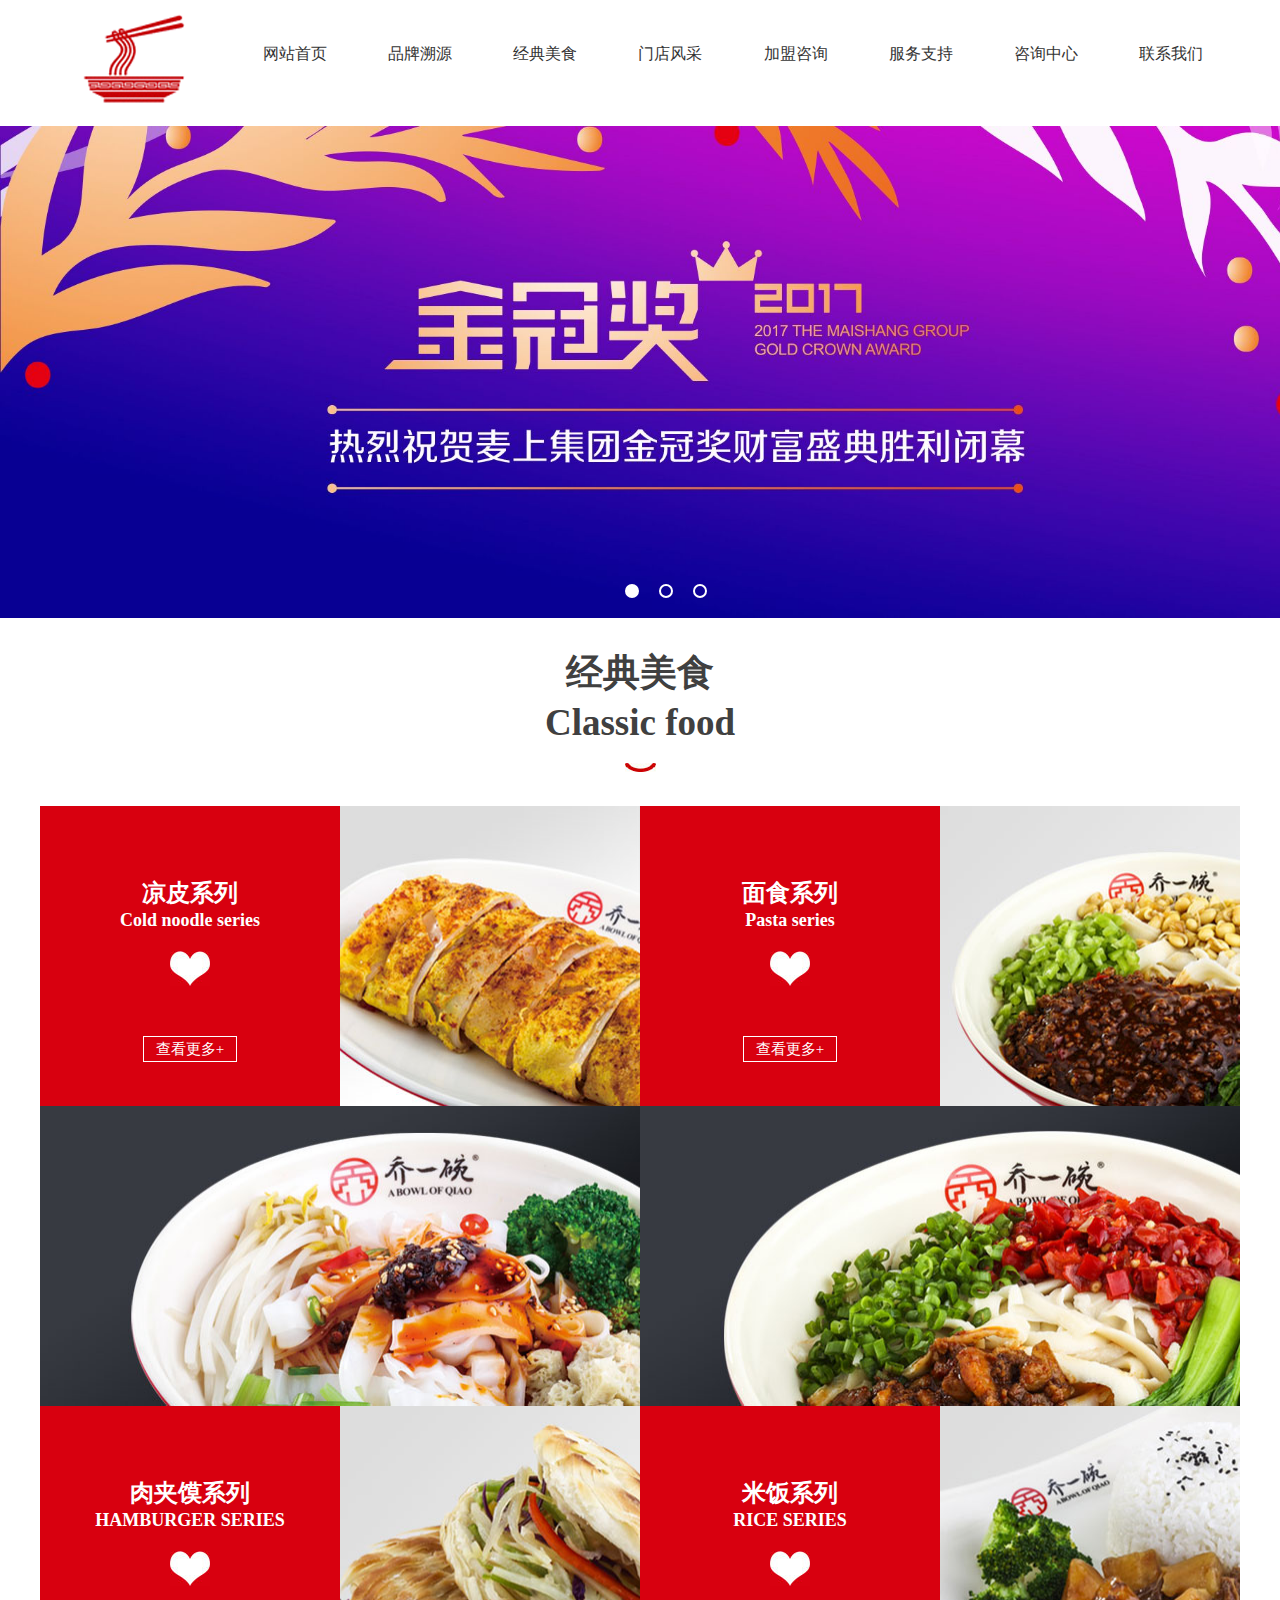
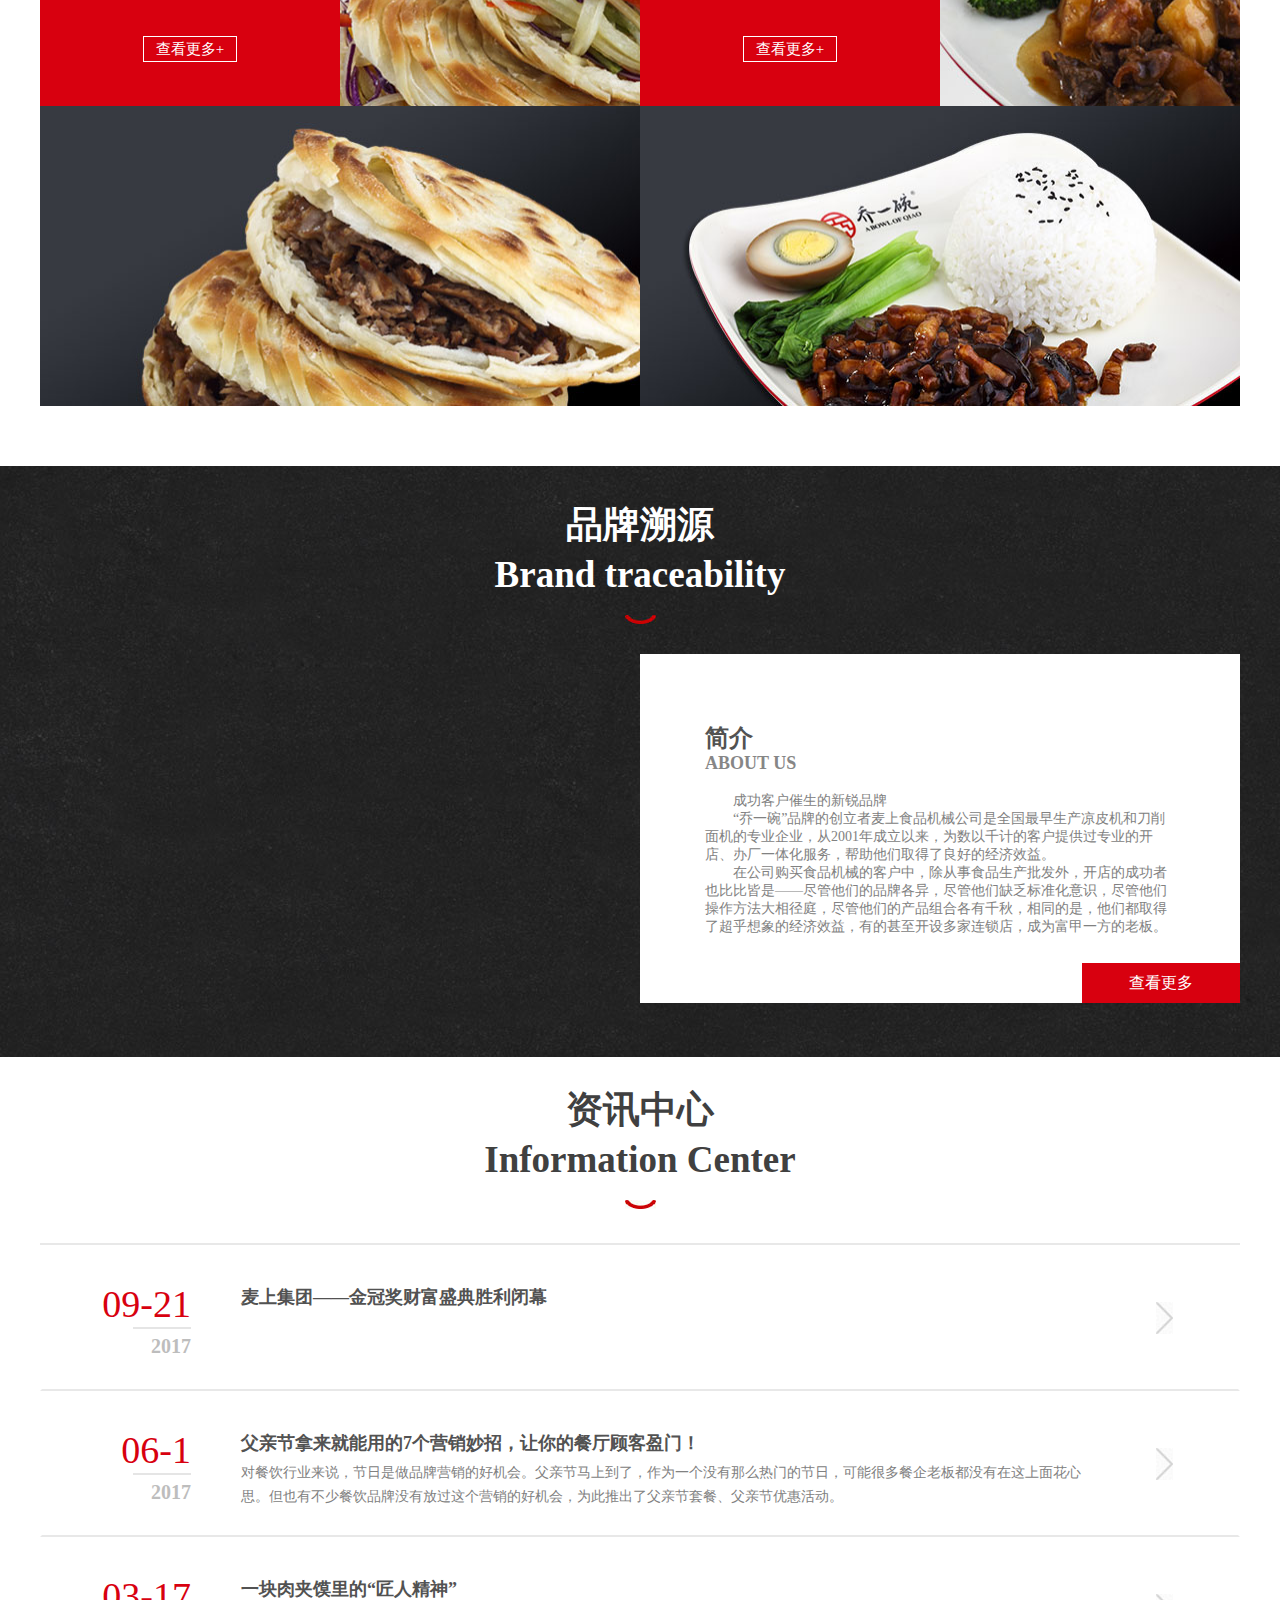
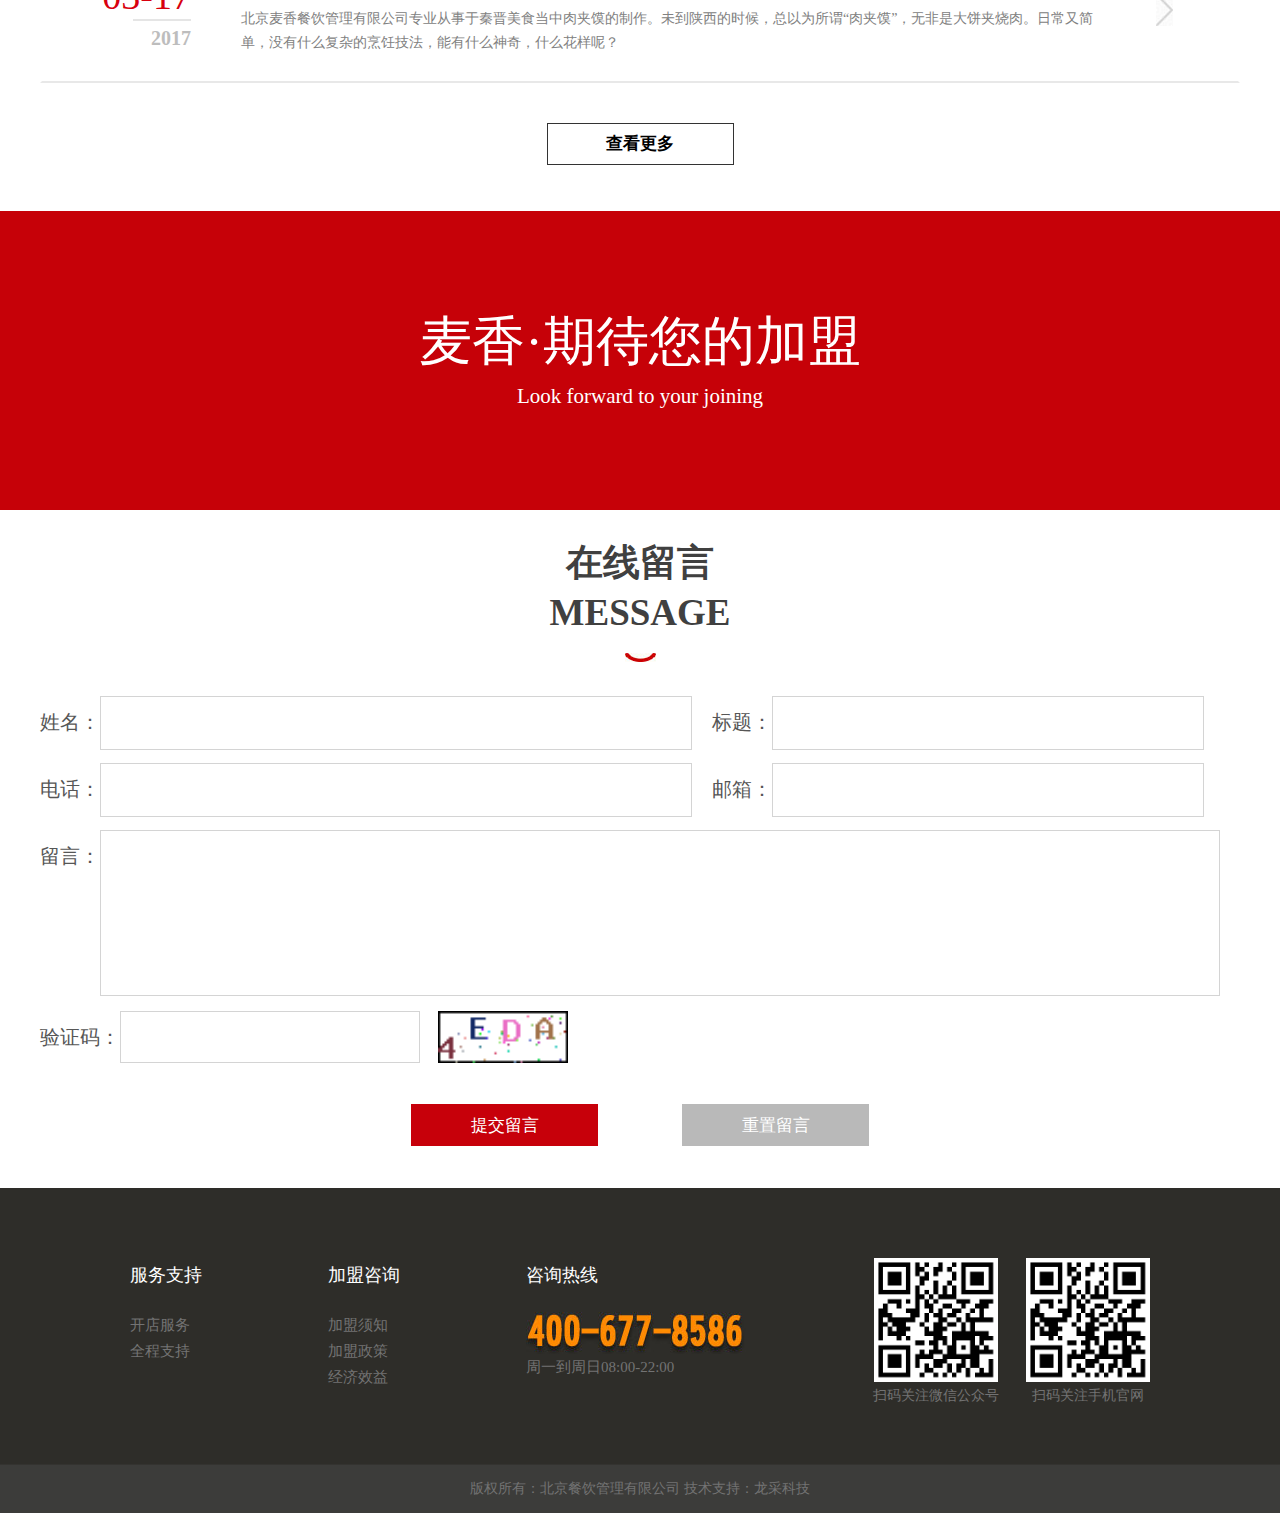
<file: index.html>
<!DOCTYPE html>
<html lang="en">
    <head>
        <meta charset="utf-8">
        <link rel="stylesheet" href="css/index.css">
    </head>
    <body>
    	<!-- header start -->
    	<div class="header">
    		<div class="logo">
                <img src="img/homepage/logo.png" alt=""  height=118>      
            </div>
    		<div class="nav">
    			<div class="box">
    				<a href="index.html" class="aa1">网站首页</a>
    			</div>
    			<div class="box">
    				<a href="index3.html" class="aa1">品牌溯源</a>
    			</div>
    			<div class="box">
    				<a href="index1.html" class="aa1">经典美食</a>
    				<div class="subnav">
    					<ul>
    						<li>
    							<a href="index1.html">凉皮系列</a>
    						</li>
    						<li>
    							<a href="index1.html">面食系列</a>
    						</li>
    						<li>
    							<a href="index1.html">肉夹馍系列</a>
    						</li>
    						<li>
    							<a href="index1.html">米饭系列</a>
    						</li>
    						<li>
    							<a href="index1.html">凉菜系列</a>
    						</li>
    					</ul>
    				</div>
    			</div>
    			<div class="box">
    				<a href="index4.html" class="aa1">门店风采</a>
    			</div>
    			<div class="box">
    				<a href="index7.html" class="aa1">加盟咨询</a>
    				<div class="subnav">
    					<ul>
    						<li>
    							<a href="index7.html">加盟须知</a>
    						</li>
    						<li>
    							<a href="index7.html">加盟政策</a>
    						</li>
    						<li>
    							<a href="index7.html">经济效益</a>
    						</li>
    					</ul>
    				</div>
    			</div>
    			<div class="box">
    				<a href="index8.html" class="aa1">服务支持</a>
    				<div class="subnav">
    					<ul>
    						<li>
    							<a href="index8.html">开店服务</a>
    						</li>
    						<li>
    							<a href="index8.html">全程支持</a>
    						</li>
    					</ul>
    				</div>
    			</div>
    			<div class="box" class="aa1">
    				<a href="index5.html" class="aa1">咨询中心</a>
    				<div class="subnav">
    					<ul>
    						<li>
    							<a href="">公司新闻</a>
    						</li>
    						<li>
    							<a href="">行业动态</a>
    						</li>
    						<li>
    							<a href="">相关知识</a>
    						</li>
    					</ul>
    				</div>
    			</div>
    			<div class="box" class="aa1">
    				<a href="index6.html" class="aa1">联系我们</a>
    			</div>
    		</div>
    	</div>
    	<!-- header end -->
    	<!-- banner start -->
    	<div class="banner">
            <div class="pic">
                <img src="img/homepage/banner1.jpg" alt="">
            </div>
    		<div class="pic">
                <img src="img/homepage/banner2.jpg" alt="">
            </div>
    		<div class="pic">
                <img src="img/homepage/banner3.jpg" alt="">
            </div>
    		<ul>
    			<li class="turn"></li>
    			<li class="turn"></li>
    			<li class="turn"></li>
    		</ul>
    	</div>
    	<!-- banner end -->
    	<!-- food start -->
    	<div class="food">
    		<div class="title">经典美食
    			<br>
    			<span>Classic food</span>
    		</div>
    		<div class="con">
    			<div class="cons co1">
    				<div class="mess">
    					<div class="mess_top">
    					<h4>凉皮系列</h4>Cold noodle series
    					</div>
    					<a href="https://mgithub-cat.github.io/enterprise/index1">
    						<div class="mess_bott">查看更多+</div>
    					</a>
    				</div>
    				<img src="img/homepage/food1.jpg" alt="">
    			</div>
    			<div class="cons co1">
    				<div class="mess">
    					<div class="mess_top">
    					<h4>面食系列</h4>Pasta series
    					</div>
    					<a href="https://mgithub-cat.github.io/enterprise/index1">
    						<div class="mess_bott">查看更多+</div>
    					</a>
    				</div>
    				<img src="img/homepage/food2.jpg" alt="">
    			</div>
    			<div class="cons co2">
    				<img src="img/homepage/food3.jpg" alt="">
    			</div>
    			<div class="cons co2">
    				<img src="img/homepage/food4.jpg" alt="">
    			</div>
    			<div class="cons co1">
    				<div class="mess">
    					<div class="mess_top">
    					<h4>肉夹馍系列</h4>HAMBURGER SERIES
    					</div>
    					<a href="https://mgithub-cat.github.io/enterprise/index1">
    						<div class="mess_bott">查看更多+</div>
    					</a>
    				</div>
    				<img src="img/homepage/food5.jpg" alt="">
    			</div>
    			<div class="cons co1">
    				<div class="mess">
    					<div class="mess_top">
    					<h4>米饭系列</h4>RICE SERIES
    					</div>
    					<a href="https://mgithub-cat.github.io/enterprise/index1">
    						<div class="mess_bott">查看更多+</div>
    					</a>
    				</div>
    				<img src="img/homepage/food6.jpg" alt="">
    			</div>
    			<div class="cons co2">
    				<img src="img/homepage/food7.jpg" alt="">
    			</div>
    			<div class="cons co2">
    				<img src="img/homepage/food8.jpg" alt="">
    			</div>
    		</div>
    	</div>
    	<!-- food end -->
    	<!-- brand start -->
    	<div class="brand">
    		<div class="title">品牌溯源
    			<br>
    			<span>Brand traceability</span>
    		</div>
    		<div class="bra">
    			<div class="left"></div>
    			<div class="right">
    				<div class="rig">
    					<h1>简介</h1>
    					<h2>ABOUT US</h2>
    					<p>　　成功客户催生的新锐品牌</p>
    					<p>　　“乔一碗”品牌的创立者麦上食品机械公司是全国最早生产凉皮机和刀削面机的专业企业，从2001年成立以来，为数以千计的客户提供过专业的开店、办厂一体化服务，帮助他们取得了良好的经济效益。</p>
    					<p>　　在公司购买食品机械的客户中，除从事食品生产批发外，开店的成功者也比比皆是——尽管他们的品牌各异，尽管他们缺乏标准化意识，尽管他们操作方法大相径庭，尽管他们的产品组合各有千秋，相同的是，他们都取得了超乎想象的经济效益，有的甚至开设多家连锁店，成为富甲一方的老板。</p>
    				</div>
    				<div class="more">
    					<a href="">查看更多</a>
    				</div>
    			</div>
    		</div>
    	</div>
    	<!-- brand end -->
    	<!-- information start -->
    	<div class="information">
    		<div class="title">
    			<div class="title">资讯中心
    				<br>
    				<span>Information Center</span>
    			</div>
    			<div class="inf">
    				<a href="">
    					<div class="in">
    					<div class="date">
    						<h3>09-21</h3>
    						2017
    					</div>
    					<h4>麦上集团——金冠奖财富盛典胜利闭幕</h4>
    					</div>
    				</a>
    				<a href="">
    					<div class="in">
    					<div class="date">
    						<h3>06-1</h3>
    						2017
    					</div>
    					<h4>父亲节拿来就能用的7个营销妙招，让你的餐厅顾客盈门！</h4>
    					<p>对餐饮行业来说，节日是做品牌营销的好机会。父亲节马上到了，作为一个没有那么热门的节日，可能很多餐企老板都没有在这上面花心思。但也有不少餐饮品牌没有放过这个营销的好机会，为此推出了父亲节套餐、父亲节优惠活动。</p>
    					</div>
    				</a>
    				<a href="">
    					<div class="in">
    					<div class="date">
    						<h3>03-17</h3>
    						2017
    					</div>
    					<h4>一块肉夹馍里的“匠人精神”</h4>
    					<p>北京麦香餐饮管理有限公司专业从事于秦晋美食当中肉夹馍的制作。未到陕西的时候，总以为所谓“肉夹馍”，无非是大饼夹烧肉。日常又简单，没有什么复杂的烹饪技法，能有什么神奇，什么花样呢？</p>
    					</div>
    				</a>
    				<a href="" class="inf_more">查看更多</a>
    			</div>
    		</div>
    	</div>
    	<!-- information end -->
    	<!-- join start -->
    	<div class="join">
    		<h1>麦香·期待您的加盟</h1>
    		Look forward to your joining
    	</div>
    	<!-- join end -->
    	<!-- message start -->
    	<div class="message">
    		<div class="title">在线留言
    			<br>
    			<span>MESSAGE</span>
    		</div>
    		<form action="">
    			<div class="con1">
    				<span>姓名：</span>
    				<input type="text" class="name">
    				<span>标题：</span>
    				<input type="text" class="tit">
    			</div>
    			<div class="con1">
    				<span>电话：</span>
    				<input type="text" class="name">
    				<span>邮箱：</span>
    				<input type="text" class="tit">
    			</div>
    			<div class="con2">
    				<span>留言：</span>
    				<input type="text" class="words">
    			</div>
    			<div class="con1">
    				<span>验证码：</span>
    				<input type="text" class="code">
    				<img src="img/homepage/index.png" alt="">
    			</div>
    			<div class="con3">
    				<input type="submit" class="btn1" value="提交留言">
    				<input type="reset" class="btn2" value="重置留言">
    			</div>
    		</form>
    	</div>
    	<!-- message end -->
    	<!-- footer start -->
    	<div class="footer">
    		<div class="footbg">
    			<div class="foot">
    				<div class="fo1">
    					<p>服务支持</p>
    					<a href="">开店服务</a>
    					<br>
    					<a href="">全程支持</a>
    				</div>
    				<div class="fo1">
    					<p>加盟咨询</p>
    					<a href="">加盟须知</a>
    					<br>
    					<a href="">加盟政策</a>
    					<br>
    					<a href="">经济效益</a>
    				</div>
    				<div class="fo2">
    					<p>咨询热线</p>
    					<img src="img/homepage/tel.jpg" alt="">
    					<span>周一到周日08:00-22:00</span>
    				</div>
    			</div>
    			<div class="qrcode">
    				<img src="img/homepage/er.png" alt="">
    				扫码关注微信公众号
    			</div>
    			<div class="qrcode">
    				<img src="img/homepage/er.png" alt="">
    				扫码关注手机官网
    			</div>
    		</div>
    	</div>
    	<!-- footer end -->
    	<div class="dock">版权所有：北京餐饮管理有限公司    技术支持：龙采科技</div>
    </body>
</html>
<script src="js/index.js"></script>
</file>
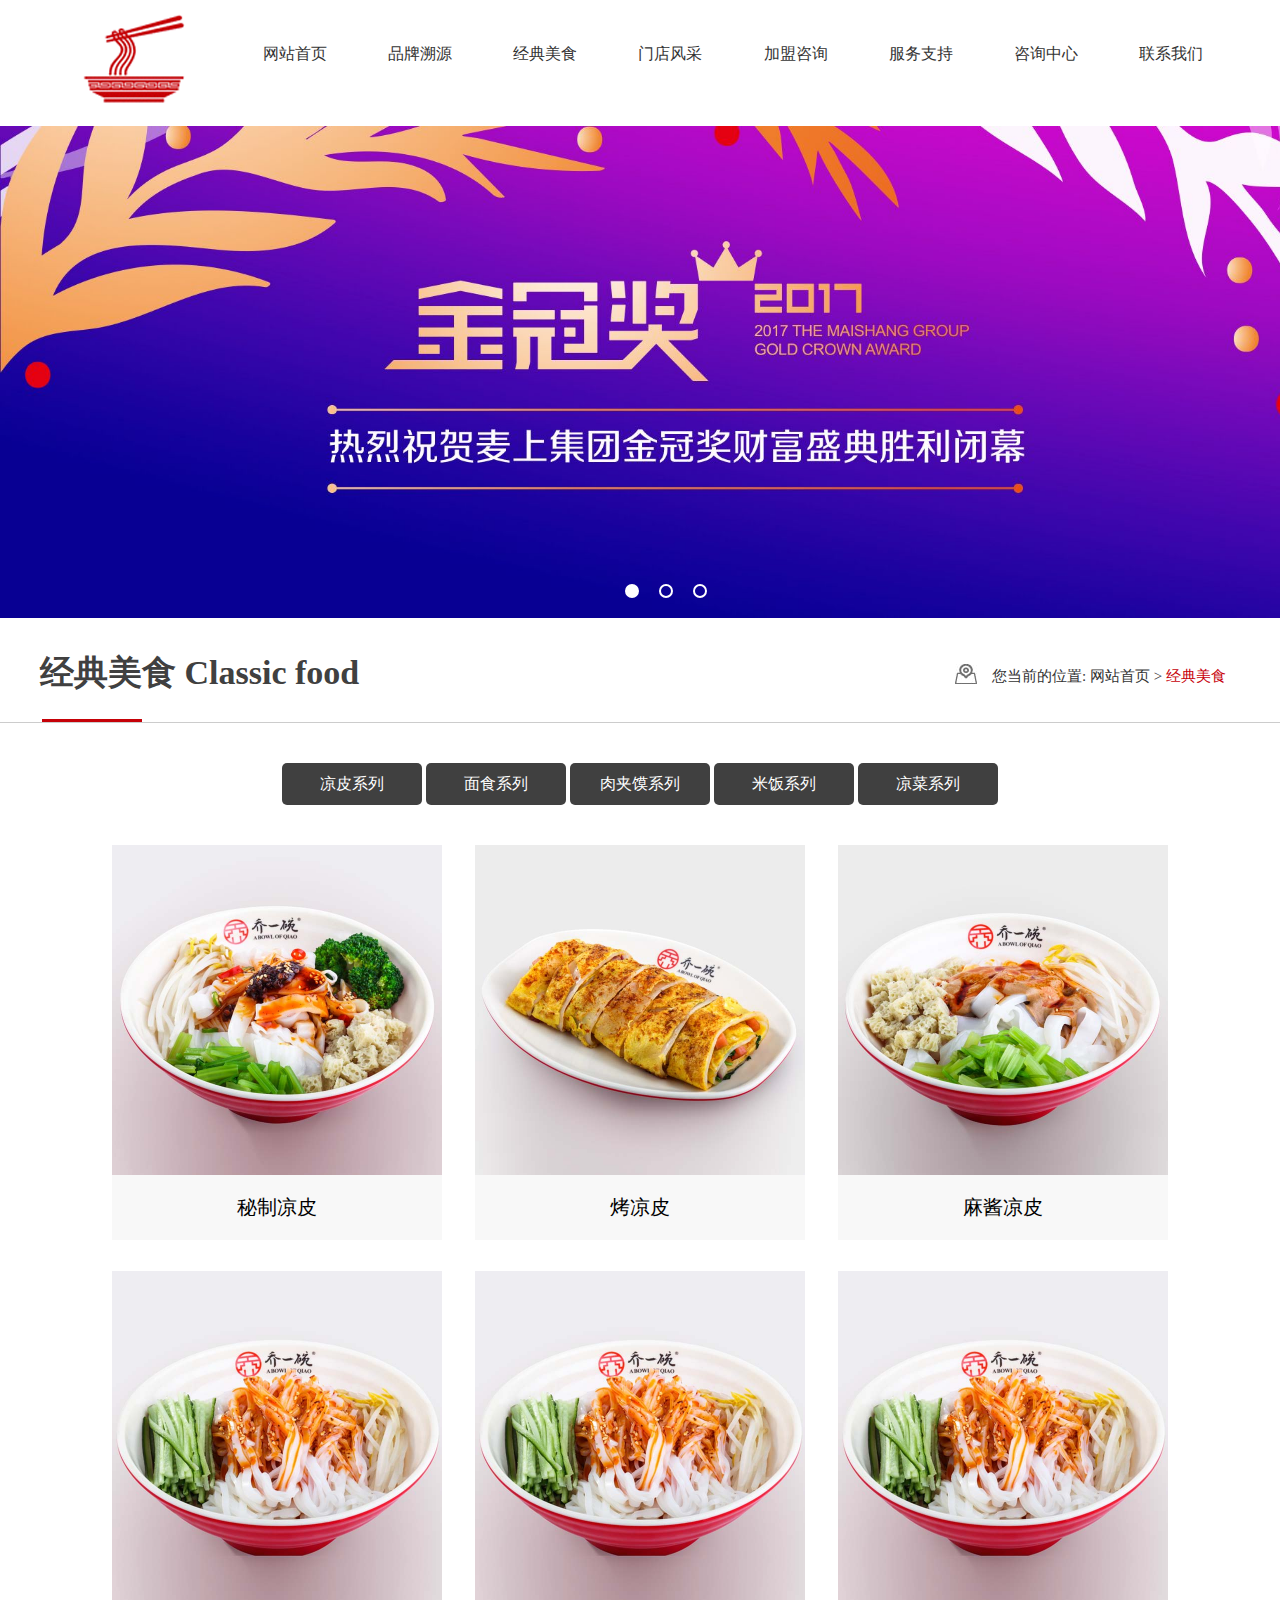
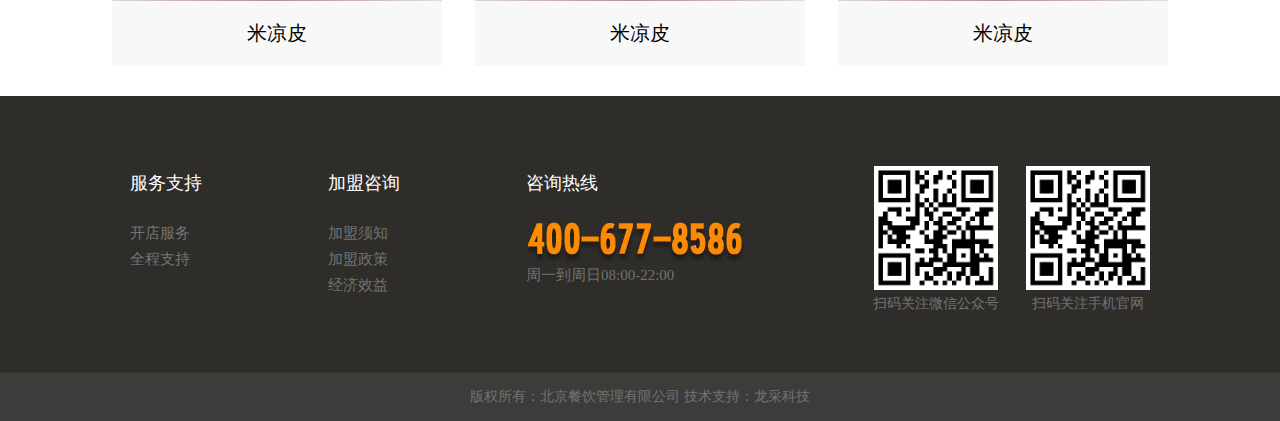
<file: index1.html>
<!DOCTYPE html>
<html lang="en">
    <head>
        <meta charset="utf-8">
        <link rel="stylesheet" href="css/index.css">
        <link rel="stylesheet" href="css/index1.css">
    </head>
    <body>
    	<!-- header start -->
    	<div class="header">
            <div class="logo">
                <img src="img/homepage/logo.png" alt=""  height=118>      
            </div>
            <div class="nav">
                <div class="box">
                    <a href="index.html" class="aa1">网站首页</a>
                </div>
                <div class="box">
                    <a href="index3.html" class="aa1">品牌溯源</a>
                </div>
                <div class="box">
                    <a href="index1.html" class="aa1">经典美食</a>
                    <div class="subnav">
                        <ul>
                            <li>
                                <a href="index1.html">凉皮系列</a>
                            </li>
                            <li>
                                <a href="index1.html">面食系列</a>
                            </li>
                            <li>
                                <a href="index1.html">肉夹馍系列</a>
                            </li>
                            <li>
                                <a href="index1.html">米饭系列</a>
                            </li>
                            <li>
                                <a href="index1.html">凉菜系列</a>
                            </li>
                        </ul>
                    </div>
                </div>
                <div class="box">
                    <a href="index4.html" class="aa1">门店风采</a>
                </div>
                <div class="box">
                    <a href="index7.html" class="aa1">加盟咨询</a>
                    <div class="subnav">
                        <ul>
                            <li>
                                <a href="index7.html">加盟须知</a>
                            </li>
                            <li>
                                <a href="index7.html">加盟政策</a>
                            </li>
                            <li>
                                <a href="index7.html">经济效益</a>
                            </li>
                        </ul>
                    </div>
                </div>
                <div class="box">
                    <a href="index8.html" class="aa1">服务支持</a>
                    <div class="subnav">
                        <ul>
                            <li>
                                <a href="index8.html">开店服务</a>
                            </li>
                            <li>
                                <a href="index8.html">全程支持</a>
                            </li>
                        </ul>
                    </div>
                </div>
                <div class="box" class="aa1">
                    <a href="index5.html" class="aa1">咨询中心</a>
                    <div class="subnav">
                        <ul>
                            <li>
                                <a href="">公司新闻</a>
                            </li>
                            <li>
                                <a href="">行业动态</a>
                            </li>
                            <li>
                                <a href="">相关知识</a>
                            </li>
                        </ul>
                    </div>
                </div>
                <div class="box" class="aa1">
                    <a href="index6.html" class="aa1">联系我们</a>
                </div>
            </div>
        </div>
    	<!-- header end -->
    	<!-- banner start -->
    	<div class="banner">
            <div class="pic">
                <img src="img/homepage/banner1.jpg" alt="">
            </div>
            <div class="pic">
                <img src="img/homepage/banner2.jpg" alt="">
            </div>
            <div class="pic">
                <img src="img/homepage/banner3.jpg" alt="">
            </div>
            <ul>
                <li class="turn"></li>
                <li class="turn"></li>
                <li class="turn"></li>
            </ul>
        </div>
    	<!-- banner end -->
    	<!-- product start -->
    	<div class="product">
    		<div class="product_bg">
    			<div class="pro_left">
    				经典美食
    				<span>Classic food</span>
    			</div>
    			<div class="pro_right">
    				<img src="img/listpage/product_tr.jpg" alt="">
    				您当前的位置:
    				<a href="index.html">网站首页</a>
    				<span>></span>
    				<span>经典美食</span>
    			</div>
    		</div>
    	</div>
    	<!-- product end -->
    	<div class="list">
    		<div class="dex">
    			<a href="">凉皮系列</a>
    			<a href="">面食系列</a>
    			<a href="">肉夹馍系列</a>
    			<a href="">米饭系列</a>
    			<a href="">凉菜系列</a>
    		</div>
    		<div class="details">
    			<a href="index2.html">
    				<div class="deta">
    					<img src="img/listpage/list1.jpg" alt="" class="lp">
    					<img src="img/listpage/product_fon_bg.png" alt="" class="bg">
    					<p>秘制凉皮</p>
    				</div>
    			</a>
    			<a href="index2.html">
    				<div class="deta">
    					<img src="img/listpage/list2.jpg" alt="" class="lp">
    					<img src="img/listpage/product_fon_bg.png" alt="" class="bg">
    					<p>烤凉皮</p>
    				</div>
    			</a>
    			<a href="index2.html">
    				<div class="deta">
    					<img src="img/listpage/list3.jpg" alt="" class="lp">
    					<img src="img/listpage/product_fon_bg.png" alt="" class="bg">
    					<p>麻酱凉皮</p>
    				</div>
    			</a>
    			<a href="index2.html">
    				<div class="deta">
    					<img src="img/listpage/list4.jpg" alt="" class="lp">
    					<img src="img/listpage/product_fon_bg.png" alt="" class="bg">
    					<p>米凉皮</p>
    				</div>
    			</a>
    			<a href="index2.html">
    				<div class="deta">
    					<img src="img/listpage/list4.jpg" alt="" class="lp">
    					<img src="img/listpage/product_fon_bg.png" alt="" class="bg">
    					<p>米凉皮</p>
    				</div>
    			</a>
    			<a href="index2.html">
    				<div class="deta">
    					<img src="img/listpage/list4.jpg" alt="" class="lp">
    					<img src="img/listpage/product_fon_bg.png" alt="" class="bg">
    					<p>米凉皮</p>
    				</div>
    			</a>
    		</div>
    	</div>
    	<!-- footer start -->
    	<div class="footer">
    		<div class="footbg">
    			<div class="foot">
    				<div class="fo1">
    					<p>服务支持</p>
    					<a href="">开店服务</a>
    					<br>
    					<a href="">全程支持</a>
    				</div>
    				<div class="fo1">
    					<p>加盟咨询</p>
    					<a href="">加盟须知</a>
    					<br>
    					<a href="">加盟政策</a>
    					<br>
    					<a href="">经济效益</a>
    				</div>
    				<div class="fo2">
    					<p>咨询热线</p>
    					<img src="img/homepage/tel.jpg" alt="">
    					<span>周一到周日08:00-22:00</span>
    				</div>
    			</div>
    			<div class="qrcode">
    				<img src="img/homepage/er.png" alt="">
    				扫码关注微信公众号
    			</div>
    			<div class="qrcode">
    				<img src="img/homepage/er.png" alt="">
    				扫码关注手机官网
    			</div>
    		</div>
    	</div>
    	<!-- footer end -->
    	<div class="dock">版权所有：北京餐饮管理有限公司    技术支持：龙采科技</div>
    </body>
</html>
<script src="js/index.js"></script>
</file>
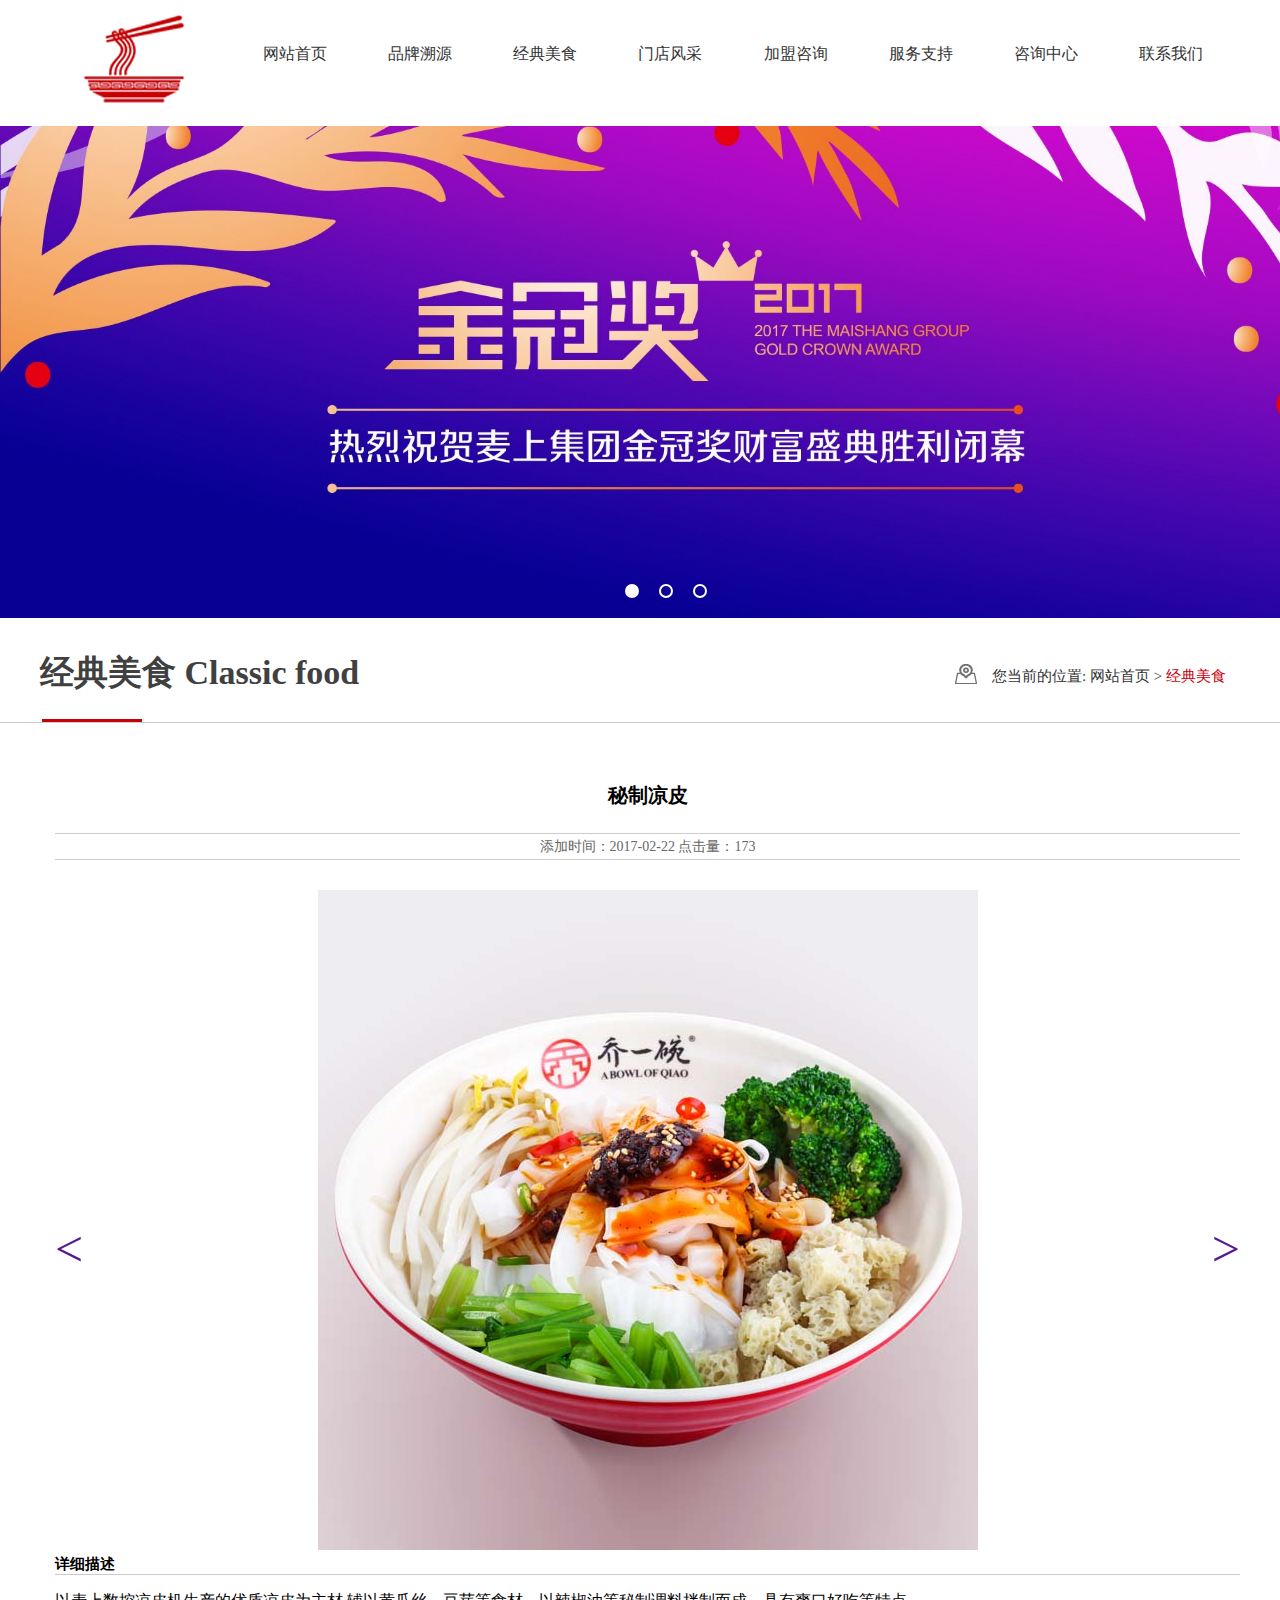
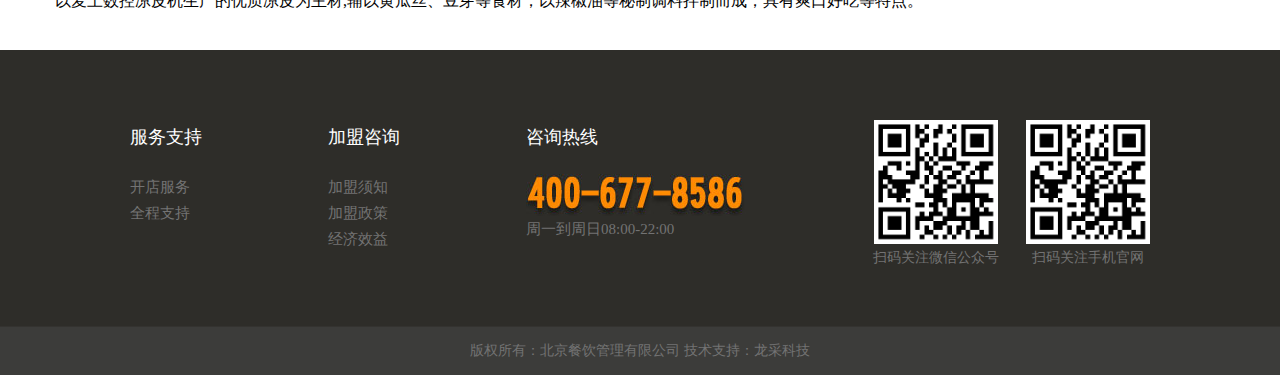
<file: index2.html>
<!DOCTYPE html>
<html lang="en">
    <head>
        <meta charset="utf-8">
        <link rel="stylesheet" href="css/index.css">
        <link rel="stylesheet" href="css/index1.css">
        <link rel="stylesheet" href="css/index2.css">
    </head>
    <body>
    	<!-- header start -->
    	<div class="header">
            <div class="logo">
                <img src="img/homepage/logo.png" alt=""  height=118>      
            </div>
            <div class="nav">
                <div class="box">
                    <a href="index.html" class="aa1">网站首页</a>
                </div>
                <div class="box">
                    <a href="index3.html" class="aa1">品牌溯源</a>
                </div>
                <div class="box">
                    <a href="index1.html" class="aa1">经典美食</a>
                    <div class="subnav">
                        <ul>
                            <li>
                                <a href="index1.html">凉皮系列</a>
                            </li>
                            <li>
                                <a href="index1.html">面食系列</a>
                            </li>
                            <li>
                                <a href="index1.html">肉夹馍系列</a>
                            </li>
                            <li>
                                <a href="index1.html">米饭系列</a>
                            </li>
                            <li>
                                <a href="index1.html">凉菜系列</a>
                            </li>
                        </ul>
                    </div>
                </div>
                <div class="box">
                    <a href="index4.html" class="aa1">门店风采</a>
                </div>
                <div class="box">
                    <a href="index7.html" class="aa1">加盟咨询</a>
                    <div class="subnav">
                        <ul>
                            <li>
                                <a href="index7.html">加盟须知</a>
                            </li>
                            <li>
                                <a href="index7.html">加盟政策</a>
                            </li>
                            <li>
                                <a href="index7.html">经济效益</a>
                            </li>
                        </ul>
                    </div>
                </div>
                <div class="box">
                    <a href="index8.html" class="aa1">服务支持</a>
                    <div class="subnav">
                        <ul>
                            <li>
                                <a href="index8.html">开店服务</a>
                            </li>
                            <li>
                                <a href="index8.html">全程支持</a>
                            </li>
                        </ul>
                    </div>
                </div>
                <div class="box" class="aa1">
                    <a href="index5.html" class="aa1">咨询中心</a>
                    <div class="subnav">
                        <ul>
                            <li>
                                <a href="">公司新闻</a>
                            </li>
                            <li>
                                <a href="">行业动态</a>
                            </li>
                            <li>
                                <a href="">相关知识</a>
                            </li>
                        </ul>
                    </div>
                </div>
                <div class="box" class="aa1">
                    <a href="index6.html" class="aa1">联系我们</a>
                </div>
            </div>
        </div>
    	<!-- header end -->
    	<!-- banner start -->
    	<div class="banner">
            <div class="pic">
                <img src="img/homepage/banner1.jpg" alt="">
            </div>
            <div class="pic">
                <img src="img/homepage/banner2.jpg" alt="">
            </div>
            <div class="pic">
                <img src="img/homepage/banner3.jpg" alt="">
            </div>
            <ul>
                <li class="turn"></li>
                <li class="turn"></li>
                <li class="turn"></li>
            </ul>
        </div>
    	<!-- banner end -->
    	<!-- product start -->
    	<div class="product">
    		<div class="product_bg">
    			<div class="pro_left">
    				经典美食
    				<span>Classic food</span>
    			</div>
    			<div class="pro_right">
    				<img src="img/listpage/product_tr.jpg" alt="">
    				您当前的位置:
    				<a href="index.html">网站首页</a>
    				<span>></span>
    				<span>经典美食</span>
    			</div>
    		</div>
    	</div>
    	<!-- product end -->
    	<div class="introduce">
    		<h1>秘制凉皮</h1>
    		<h2>添加时间：2017-02-22 点击量：173</h2>
    		<div class="intro">
    			<img src="img/listpage/list1.jpg" alt="">
    			<a href="">
    				<span class="zuo">&lt;</span>
    			</a>
    			<a href="">
    				<span class="you">&gt;</span>
    			</a>
    		</div>
    		<p class="in_bot1">详细描述</p>
    		<p class="in_bot2">以麦上数控凉皮机生产的优质凉皮为主材,辅以黄瓜丝、豆芽等食材，以辣椒油等秘制调料拌制而成，具有爽口好吃等特点。</p>
    	</div>
    	<!-- footer start -->
    	<div class="footer">
    		<div class="footbg">
    			<div class="foot">
    				<div class="fo1">
    					<p>服务支持</p>
    					<a href="">开店服务</a>
    					<br>
    					<a href="">全程支持</a>
    				</div>
    				<div class="fo1">
    					<p>加盟咨询</p>
    					<a href="">加盟须知</a>
    					<br>
    					<a href="">加盟政策</a>
    					<br>
    					<a href="">经济效益</a>
    				</div>
    				<div class="fo2">
    					<p>咨询热线</p>
    					<img src="img/homepage/tel.jpg" alt="">
    					<span>周一到周日08:00-22:00</span>
    				</div>
    			</div>
    			<div class="qrcode">
    				<img src="img/homepage/er.png" alt="">
    				扫码关注微信公众号
    			</div>
    			<div class="qrcode">
    				<img src="img/homepage/er.png" alt="">
    				扫码关注手机官网
    			</div>
    		</div>
    	</div>
    	<!-- footer end -->
    	<div class="dock">版权所有：北京餐饮管理有限公司    技术支持：龙采科技</div>
    </body>
</html>
<script src="js/index.js"></script>
</file>
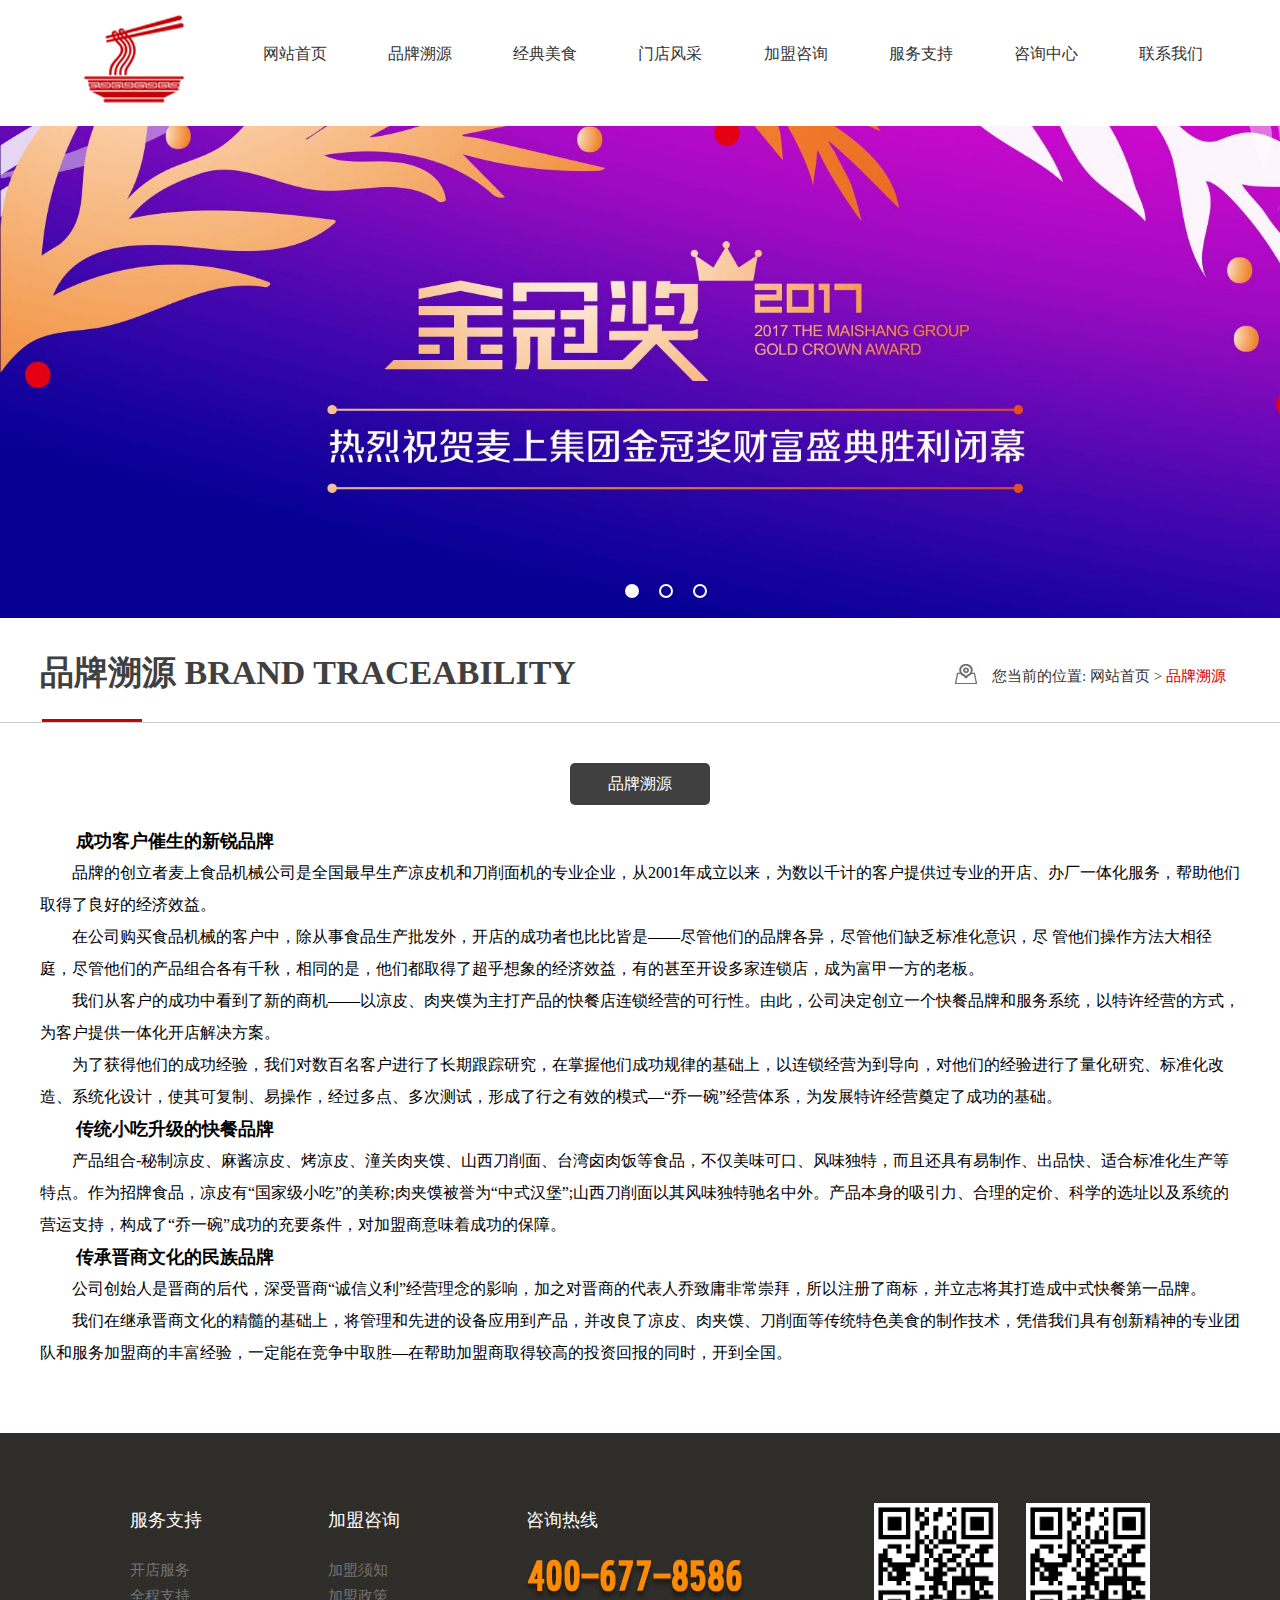
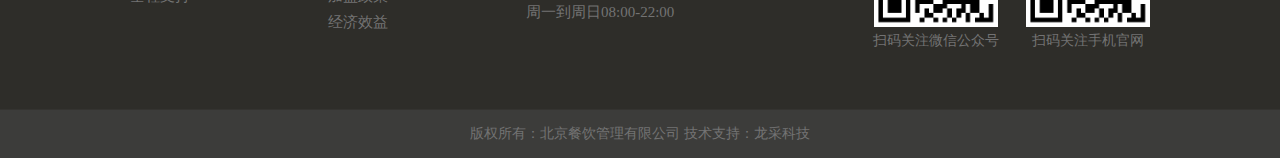
<file: index3.html>
<!DOCTYPE html>
<html lang="en">
    <head>
        <meta charset="utf-8">
        <link rel="stylesheet" href="css/index.css">
        <link rel="stylesheet" href="css/index1.css">
    </head>
    <style>
    	.list{
    		width: 1200px;
			height: 670px;
			margin: 0 auto;
    	}
    	.list h1{
    		line-height: 32px;
    		font-size: 18px;
    	}
    	.list p{
    		font-size: 16px;
    		line-height: 2;
    	}
    </style>
    <body>
    	<!-- header start -->
    	<div class="header">
            <div class="logo">
                <img src="img/homepage/logo.png" alt=""  height=118>      
            </div>
            <div class="nav">
                <div class="box">
                    <a href="index.html" class="aa1">网站首页</a>
                </div>
                <div class="box">
                    <a href="index3.html" class="aa1">品牌溯源</a>
                </div>
                <div class="box">
                    <a href="index1.html" class="aa1">经典美食</a>
                    <div class="subnav">
                        <ul>
                            <li>
                                <a href="index1.html">凉皮系列</a>
                            </li>
                            <li>
                                <a href="index1.html">面食系列</a>
                            </li>
                            <li>
                                <a href="index1.html">肉夹馍系列</a>
                            </li>
                            <li>
                                <a href="index1.html">米饭系列</a>
                            </li>
                            <li>
                                <a href="index1.html">凉菜系列</a>
                            </li>
                        </ul>
                    </div>
                </div>
                <div class="box">
                    <a href="index4.html" class="aa1">门店风采</a>
                </div>
                <div class="box">
                    <a href="index7.html" class="aa1">加盟咨询</a>
                    <div class="subnav">
                        <ul>
                            <li>
                                <a href="index7.html">加盟须知</a>
                            </li>
                            <li>
                                <a href="index7.html">加盟政策</a>
                            </li>
                            <li>
                                <a href="index7.html">经济效益</a>
                            </li>
                        </ul>
                    </div>
                </div>
                <div class="box">
                    <a href="index8.html" class="aa1">服务支持</a>
                    <div class="subnav">
                        <ul>
                            <li>
                                <a href="index8.html">开店服务</a>
                            </li>
                            <li>
                                <a href="index8.html">全程支持</a>
                            </li>
                        </ul>
                    </div>
                </div>
                <div class="box" class="aa1">
                    <a href="index5.html" class="aa1">咨询中心</a>
                    <div class="subnav">
                        <ul>
                            <li>
                                <a href="">公司新闻</a>
                            </li>
                            <li>
                                <a href="">行业动态</a>
                            </li>
                            <li>
                                <a href="">相关知识</a>
                            </li>
                        </ul>
                    </div>
                </div>
                <div class="box" class="aa1">
                    <a href="index6.html" class="aa1">联系我们</a>
                </div>
            </div>
        </div>
    	<!-- header end -->
    	<!-- banner start -->
    	<div class="banner">
            <div class="pic">
                <img src="img/homepage/banner1.jpg" alt="">
            </div>
            <div class="pic">
                <img src="img/homepage/banner2.jpg" alt="">
            </div>
            <div class="pic">
                <img src="img/homepage/banner3.jpg" alt="">
            </div>
            <ul>
                <li class="turn"></li>
                <li class="turn"></li>
                <li class="turn"></li>
            </ul>
        </div>
    	<!-- banner end -->
    	<!-- product start -->
    	<div class="product">
    		<div class="product_bg">
    			<div class="pro_left">
    				品牌溯源
    				<span>BRAND TRACEABILITY</span>
    			</div>
    			<div class="pro_right">
    				<img src="img/listpage/product_tr.jpg" alt="">
    				您当前的位置:
    				<a href="index.html">网站首页</a>
    				<span>></span>
    				<span>品牌溯源</span>
    			</div>
    		</div>
    	</div>
    	<!-- product end -->
    	<div class="list">
    		<div class="dex">
    			<a href="">品牌溯源</a>
    		</div>
    		<h1>　　成功客户催生的新锐品牌</h1>
    		<p>　　品牌的创立者麦上食品机械公司是全国最早生产凉皮机和刀削面机的专业企业，从2001年成立以来，为数以千计的客户提供过专业的开店、办厂一体化服务，帮助他们取得了良好的经济效益。<br>
　　在公司购买食品机械的客户中，除从事食品生产批发外，开店的成功者也比比皆是——尽管他们的品牌各异，尽管他们缺乏标准化意识，尽 管他们操作方法大相径庭，尽管他们的产品组合各有千秋，相同的是，他们都取得了超乎想象的经济效益，有的甚至开设多家连锁店，成为富甲一方的老板。<br>
　　我们从客户的成功中看到了新的商机——以凉皮、肉夹馍为主打产品的快餐店连锁经营的可行性。由此，公司决定创立一个快餐品牌和服务系统，以特许经营的方式，为客户提供一体化开店解决方案。<br>
　　为了获得他们的成功经验，我们对数百名客户进行了长期跟踪研究，在掌握他们成功规律的基础上，以连锁经营为到导向，对他们的经验进行了量化研究、标准化改造、系统化设计，使其可复制、易操作，经过多点、多次测试，形成了行之有效的模式—“乔一碗”经营体系，为发展特许经营奠定了成功的基础。</p>
    		<h1>　　传统小吃升级的快餐品牌</h1>
    		<p>　　产品组合-秘制凉皮、麻酱凉皮、烤凉皮、潼关肉夹馍、山西刀削面、台湾卤肉饭等食品，不仅美味可口、风味独特，而且还具有易制作、出品快、适合标准化生产等特点。作为招牌食品，凉皮有“国家级小吃”的美称;肉夹馍被誉为“中式汉堡”;山西刀削面以其风味独特驰名中外。产品本身的吸引力、合理的定价、科学的选址以及系统的营运支持，构成了“乔一碗”成功的充要条件，对加盟商意味着成功的保障。</p>
    		<h1>　　传承晋商文化的民族品牌</h1>
    		<p>　　公司创始人是晋商的后代，深受晋商“诚信义利”经营理念的影响，加之对晋商的代表人乔致庸非常崇拜，所以注册了商标，并立志将其打造成中式快餐第一品牌。<br>
　　我们在继承晋商文化的精髓的基础上，将管理和先进的设备应用到产品，并改良了凉皮、肉夹馍、刀削面等传统特色美食的制作技术，凭借我们具有创新精神的专业团队和服务加盟商的丰富经验，一定能在竞争中取胜—在帮助加盟商取得较高的投资回报的同时，开到全国。</p>
    	</div>
        <!-- footer start -->
    	<div class="footer">
    		<div class="footbg">
    			<div class="foot">
    				<div class="fo1">
    					<p>服务支持</p>
    					<a href="">开店服务</a>
    					<br>
    					<a href="">全程支持</a>
    				</div>
    				<div class="fo1">
    					<p>加盟咨询</p>
    					<a href="">加盟须知</a>
    					<br>
    					<a href="">加盟政策</a>
    					<br>
    					<a href="">经济效益</a>
    				</div>
    				<div class="fo2">
    					<p>咨询热线</p>
    					<img src="img/homepage/tel.jpg" alt="">
    					<span>周一到周日08:00-22:00</span>
    				</div>
    			</div>
    			<div class="qrcode">
    				<img src="img/homepage/er.png" alt="">
    				扫码关注微信公众号
    			</div>
    			<div class="qrcode">
    				<img src="img/homepage/er.png" alt="">
    				扫码关注手机官网
    			</div>
    		</div>
    	</div>
    	<!-- footer end -->
    	<div class="dock">版权所有：北京餐饮管理有限公司    技术支持：龙采科技</div>
    </body>
</html>
<script src="js/index.js"></script>
</file>
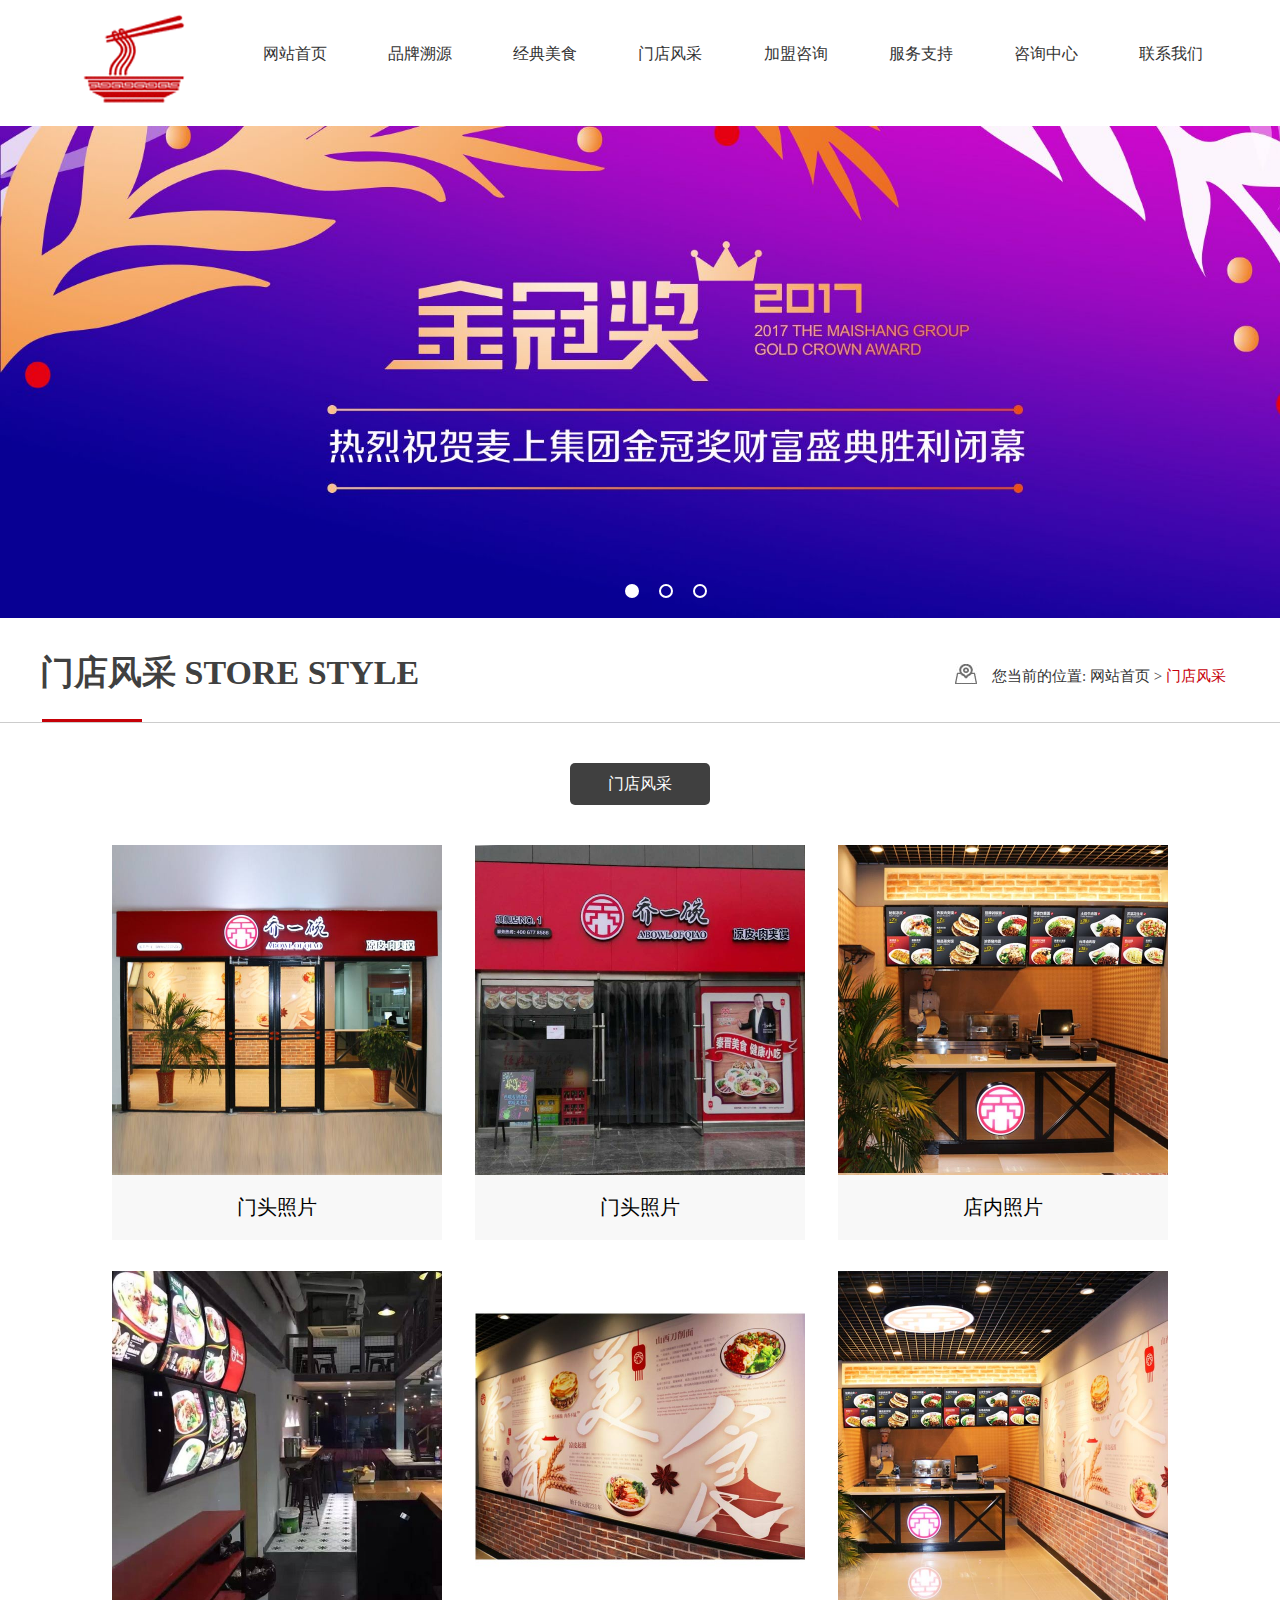
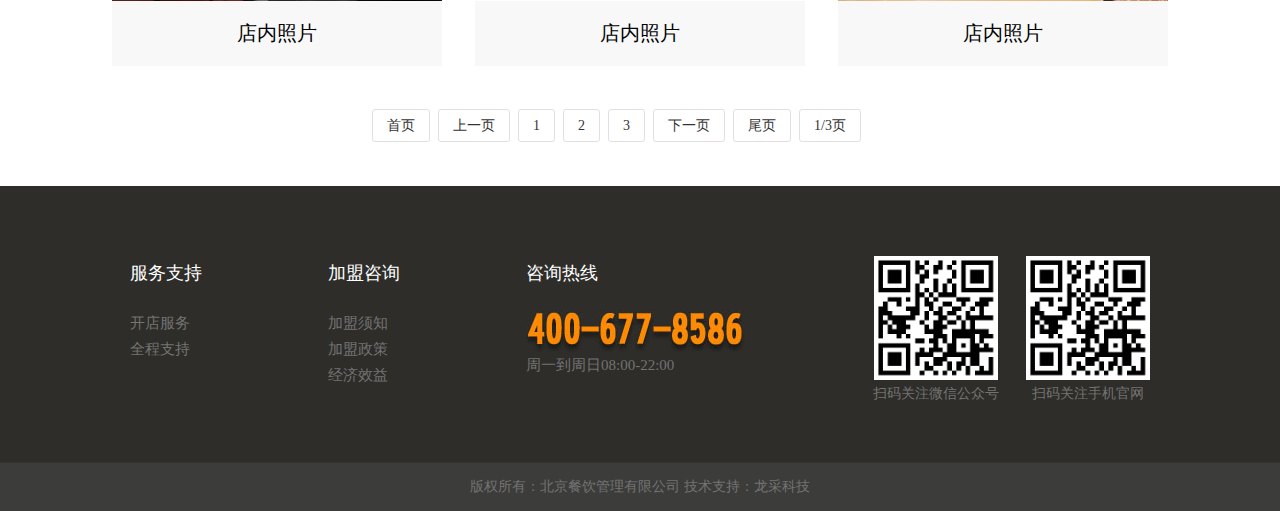
<file: index4.html>
<!DOCTYPE html>
<html lang="en">
    <head>
        <meta charset="utf-8">
        <link rel="stylesheet" href="css/index.css">
        <link rel="stylesheet" href="css/index1.css">
    </head>
    <style>
    	.page{
    		width: 540px;
    		height: 50px;
    		margin: 20px auto;
    	}
    	.page a{
    		border: solid 1px #e0e0e0;
    		padding: 8px 14px;
    		border-radius: 3px;
    		margin: 0 2px;
    		color: #333;
    		font-size: 14px;
    	}
    	.page a:hover{
    		color: #fff;
    		background: #C7000A;
    	}
    </style>
    <body>
    	<!-- header start -->
    	<div class="header">
            <div class="logo">
                <img src="img/homepage/logo.png" alt=""  height=118>      
            </div>
            <div class="nav">
                <div class="box">
                    <a href="index.html" class="aa1">网站首页</a>
                </div>
                <div class="box">
                    <a href="index3.html" class="aa1">品牌溯源</a>
                </div>
                <div class="box">
                    <a href="index1.html" class="aa1">经典美食</a>
                    <div class="subnav">
                        <ul>
                            <li>
                                <a href="index1.html">凉皮系列</a>
                            </li>
                            <li>
                                <a href="index1.html">面食系列</a>
                            </li>
                            <li>
                                <a href="index1.html">肉夹馍系列</a>
                            </li>
                            <li>
                                <a href="index1.html">米饭系列</a>
                            </li>
                            <li>
                                <a href="index1.html">凉菜系列</a>
                            </li>
                        </ul>
                    </div>
                </div>
                <div class="box">
                    <a href="index4.html" class="aa1">门店风采</a>
                </div>
                <div class="box">
                    <a href="index7.html" class="aa1">加盟咨询</a>
                    <div class="subnav">
                        <ul>
                            <li>
                                <a href="index7.html">加盟须知</a>
                            </li>
                            <li>
                                <a href="index7.html">加盟政策</a>
                            </li>
                            <li>
                                <a href="index7.html">经济效益</a>
                            </li>
                        </ul>
                    </div>
                </div>
                <div class="box">
                    <a href="index8.html" class="aa1">服务支持</a>
                    <div class="subnav">
                        <ul>
                            <li>
                                <a href="index8.html">开店服务</a>
                            </li>
                            <li>
                                <a href="index8.html">全程支持</a>
                            </li>
                        </ul>
                    </div>
                </div>
                <div class="box" class="aa1">
                    <a href="index5.html" class="aa1">咨询中心</a>
                    <div class="subnav">
                        <ul>
                            <li>
                                <a href="">公司新闻</a>
                            </li>
                            <li>
                                <a href="">行业动态</a>
                            </li>
                            <li>
                                <a href="">相关知识</a>
                            </li>
                        </ul>
                    </div>
                </div>
                <div class="box" class="aa1">
                    <a href="index6.html" class="aa1">联系我们</a>
                </div>
            </div>
        </div>
    	<!-- header end -->
    	<!-- banner start -->
    	<div class="banner">
            <div class="pic">
                <img src="img/homepage/banner1.jpg" alt="">
            </div>
            <div class="pic">
                <img src="img/homepage/banner2.jpg" alt="">
            </div>
            <div class="pic">
                <img src="img/homepage/banner3.jpg" alt="">
            </div>
            <ul>
                <li class="turn"></li>
                <li class="turn"></li>
                <li class="turn"></li>
            </ul>
        </div>
    	<!-- banner end -->
    	<!-- product start -->
    	<div class="product">
    		<div class="product_bg">
    			<div class="pro_left">
    				门店风采
    				<span>STORE STYLE</span>
    			</div>
    			<div class="pro_right">
    				<img src="img/listpage/product_tr.jpg" alt="">
    				您当前的位置:
    				<a href="index.html">网站首页</a>
    				<span>></span>
    				<span>门店风采</span>
    			</div>
    		</div>
    	</div>
    	<!-- product end -->
    	<div class="list">
    		<div class="dex">
    			<a href="">门店风采</a>
    		</div>
    		<div class="details">
    			<a href="">
    				<div class="deta">
    					<img src="img/listpage/store5.jpg" alt="" class="lp">
    					<img src="img/listpage/product_fon_bg.png" alt="" class="bg">
    					<p>门头照片</p>
    				</div>
    			</a>
    			<a href="">
    				<div class="deta">
    					<img src="img/listpage/store6.jpg" alt="" class="lp">
    					<img src="img/listpage/product_fon_bg.png" alt="" class="bg">
    					<p>门头照片</p>
    				</div>
    			</a>
    			<a href="">
    				<div class="deta">
    					<img src="img/listpage/store1.jpg" alt="" class="lp">
    					<img src="img/listpage/product_fon_bg.png" alt="" class="bg">
    					<p>店内照片</p>
    				</div>
    			</a>
    			<a href="">
    				<div class="deta">
    					<img src="img/listpage/store4.jpg" alt="" class="lp">
    					<img src="img/listpage/product_fon_bg.png" alt="" class="bg">
    					<p>店内照片</p>
    				</div>
    			</a>
    			<a href="">
    				<div class="deta">
    					<img src="img/listpage/store3.jpg" alt="" class="lp">
    					<img src="img/listpage/product_fon_bg.png" alt="" class="bg">
    					<p>店内照片</p>
    				</div>
    			</a>
    			<a href="">
    				<div class="deta">
    					<img src="img/listpage/store2.jpg" alt="" class="lp">
    					<img src="img/listpage/product_fon_bg.png" alt="" class="bg">
    					<p>店内照片</p>
    				</div>
    			</a>
    		</div>
    	</div>
    	<div class="page">
    		<a href="">首页</a>
    		<a href="">上一页</a>
    		<a href="">1</a>
    		<a href="">2</a>
    		<a href="">3</a>
    		<a href="">下一页</a>
    		<a href="">尾页</a>
    		<a href="">1/3页</a>
    	</div>
    	<div class="footer">
    		<div class="footbg">
    			<div class="foot">
    				<div class="fo1">
    					<p>服务支持</p>
    					<a href="">开店服务</a>
    					<br>
    					<a href="">全程支持</a>
    				</div>
    				<div class="fo1">
    					<p>加盟咨询</p>
    					<a href="">加盟须知</a>
    					<br>
    					<a href="">加盟政策</a>
    					<br>
    					<a href="">经济效益</a>
    				</div>
    				<div class="fo2">
    					<p>咨询热线</p>
    					<img src="img/homepage/tel.jpg" alt="">
    					<span>周一到周日08:00-22:00</span>
    				</div>
    			</div>
    			<div class="qrcode">
    				<img src="img/homepage/er.png" alt="">
    				扫码关注微信公众号
    			</div>
    			<div class="qrcode">
    				<img src="img/homepage/er.png" alt="">
    				扫码关注手机官网
    			</div>
    		</div>
    	</div>
    	<!-- footer end -->
    	<div class="dock">版权所有：北京餐饮管理有限公司    技术支持：龙采科技</div>
    </body>
</html>
<script src="js/index.js"></script>
</file>
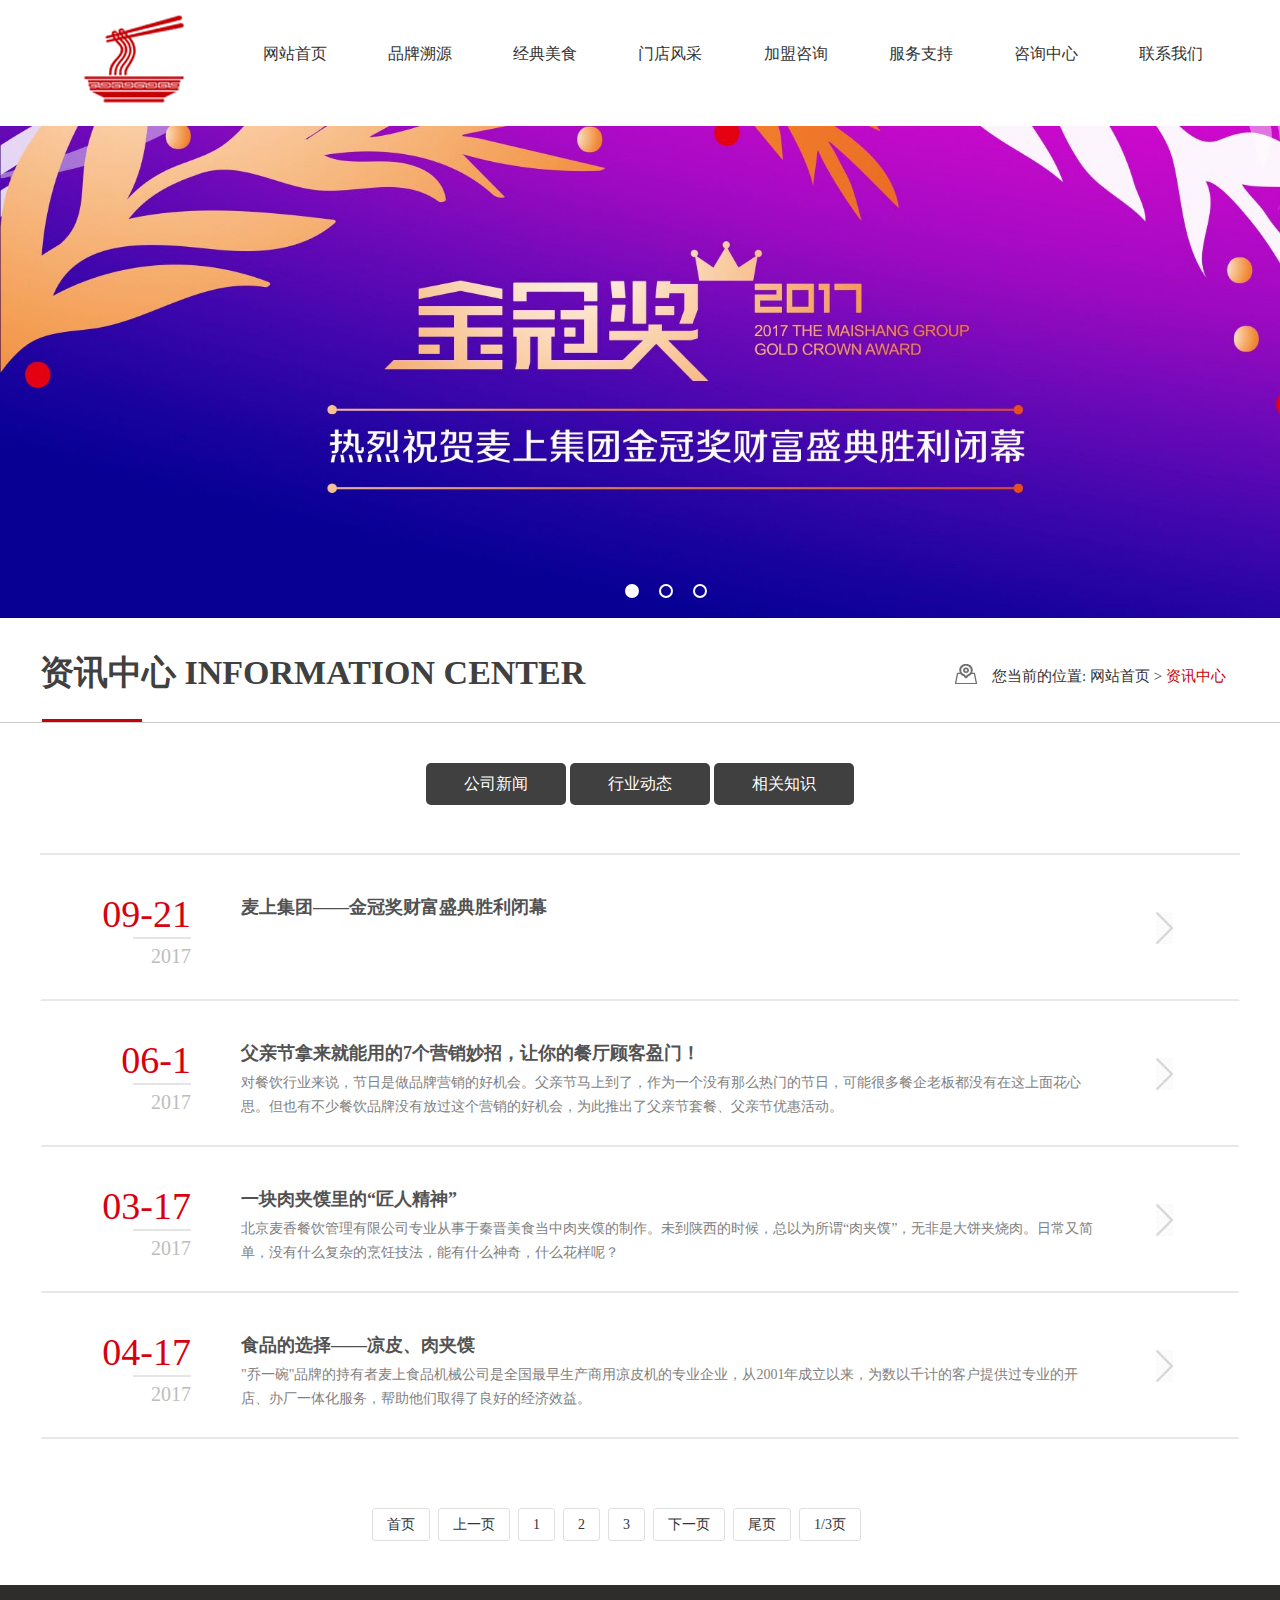
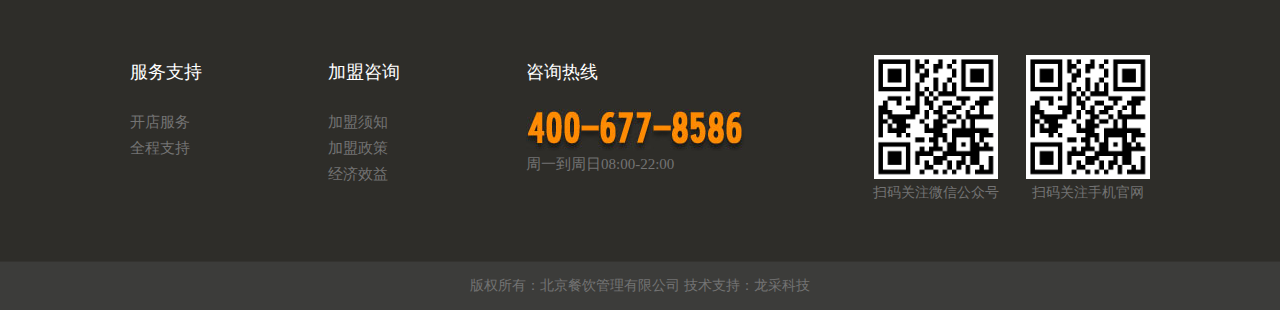
<file: index5.html>
<!DOCTYPE html>
<html lang="en">
    <head>
        <meta charset="utf-8">
        <link rel="stylesheet" href="css/index.css">
        <link rel="stylesheet" href="css/index1.css">
    </head>
    <style>
    	.list{
    		height: auto;
    	}
    	.information{
    		height: 600px;
    	}
    	.page{
    		width: 540px;
    		height: 50px;
    		margin: 20px auto;
    	}
    	.page a{
    		border: solid 1px #e0e0e0;
    		padding: 8px 14px;
    		border-radius: 3px;
    		margin: 0 2px;
    		color: #333;
    		font-size: 14px;
    	}
    	.page a:hover{
    		color: #fff;
    		background: #C7000A;
    	}
    </style>
    <body>
    	<!-- header start -->
    	<div class="header">
            <div class="logo">
                <img src="img/homepage/logo.png" alt=""  height=118>      
            </div>
            <div class="nav">
                <div class="box">
                    <a href="index.html" class="aa1">网站首页</a>
                </div>
                <div class="box">
                    <a href="index3.html" class="aa1">品牌溯源</a>
                </div>
                <div class="box">
                    <a href="index1.html" class="aa1">经典美食</a>
                    <div class="subnav">
                        <ul>
                            <li>
                                <a href="index1.html">凉皮系列</a>
                            </li>
                            <li>
                                <a href="index1.html">面食系列</a>
                            </li>
                            <li>
                                <a href="index1.html">肉夹馍系列</a>
                            </li>
                            <li>
                                <a href="index1.html">米饭系列</a>
                            </li>
                            <li>
                                <a href="index1.html">凉菜系列</a>
                            </li>
                        </ul>
                    </div>
                </div>
                <div class="box">
                    <a href="index4.html" class="aa1">门店风采</a>
                </div>
                <div class="box">
                    <a href="index7.html" class="aa1">加盟咨询</a>
                    <div class="subnav">
                        <ul>
                            <li>
                                <a href="index7.html">加盟须知</a>
                            </li>
                            <li>
                                <a href="index7.html">加盟政策</a>
                            </li>
                            <li>
                                <a href="index7.html">经济效益</a>
                            </li>
                        </ul>
                    </div>
                </div>
                <div class="box">
                    <a href="index8.html" class="aa1">服务支持</a>
                    <div class="subnav">
                        <ul>
                            <li>
                                <a href="index8.html">开店服务</a>
                            </li>
                            <li>
                                <a href="index8.html">全程支持</a>
                            </li>
                        </ul>
                    </div>
                </div>
                <div class="box" class="aa1">
                    <a href="index5.html" class="aa1">咨询中心</a>
                    <div class="subnav">
                        <ul>
                            <li>
                                <a href="">公司新闻</a>
                            </li>
                            <li>
                                <a href="">行业动态</a>
                            </li>
                            <li>
                                <a href="">相关知识</a>
                            </li>
                        </ul>
                    </div>
                </div>
                <div class="box" class="aa1">
                    <a href="index6.html" class="aa1">联系我们</a>
                </div>
            </div>
        </div>
    	<!-- header end -->
    	<!-- banner start -->
    	<div class="banner">
            <div class="pic">
                <img src="img/homepage/banner1.jpg" alt="">
            </div>
            <div class="pic">
                <img src="img/homepage/banner2.jpg" alt="">
            </div>
            <div class="pic">
                <img src="img/homepage/banner3.jpg" alt="">
            </div>
            <ul>
                <li class="turn"></li>
                <li class="turn"></li>
                <li class="turn"></li>
            </ul>
        </div>
    	<!-- banner end -->
    	<!-- product start -->
    	<div class="product">
    		<div class="product_bg">
    			<div class="pro_left">
    				资讯中心
    				<span>INFORMATION CENTER</span>
    			</div>
    			<div class="pro_right">
    				<img src="img/listpage/product_tr.jpg" alt="">
    				您当前的位置:
    				<a href="https://mgithub-cat.github.io/enterprise/">网站首页</a>
    				<span>></span>
    				<span>资讯中心</span>
    			</div>
    		</div>
    	</div>
    	<!-- product end -->
    	<div class="list">
    		<div class="dex">
    			<a href="">公司新闻</a>
    			<a href="">行业动态</a>
    			<a href="">相关知识</a>
    		</div>
    	</div>
    	<!-- list end -->
    	<!-- information start -->
    	<div class="information">
    			<div class="inf">
    				<a href="">
    					<div class="in">
    					<div class="date">
    						<h3>09-21</h3>
    						2017
    					</div>
    					<h4>麦上集团——金冠奖财富盛典胜利闭幕</h4>
    					</div>
    				</a>
    				<a href="">
    					<div class="in">
    					<div class="date">
    						<h3>06-1</h3>
    						2017
    					</div>
    					<h4>父亲节拿来就能用的7个营销妙招，让你的餐厅顾客盈门！</h4>
    					<p>对餐饮行业来说，节日是做品牌营销的好机会。父亲节马上到了，作为一个没有那么热门的节日，可能很多餐企老板都没有在这上面花心思。但也有不少餐饮品牌没有放过这个营销的好机会，为此推出了父亲节套餐、父亲节优惠活动。</p>
    					</div>
    				</a>
    				<a href="">
    					<div class="in">
    					<div class="date">
    						<h3>03-17</h3>
    						2017
    					</div>
    					<h4>一块肉夹馍里的“匠人精神”</h4>
    					<p>北京麦香餐饮管理有限公司专业从事于秦晋美食当中肉夹馍的制作。未到陕西的时候，总以为所谓“肉夹馍”，无非是大饼夹烧肉。日常又简单，没有什么复杂的烹饪技法，能有什么神奇，什么花样呢？</p>
    					</div>
    				</a>
    				<a href="">
    					<div class="in">
    					<div class="date">
    						<h3>04-17</h3>
    						2017
    					</div>
    					<h4>食品的选择——凉皮、肉夹馍</h4>
    					<p>"乔一碗"品牌的持有者麦上食品机械公司是全国最早生产商用凉皮机的专业企业，从2001年成立以来，为数以千计的客户提供过专业的开店、办厂一体化服务，帮助他们取得了良好的经济效益。</p>
    					</div>
    				</a>
    			</div>
    	</div>
    	<!-- information end -->
    	<div class="page">
    		<a href="">首页</a>
    		<a href="">上一页</a>
    		<a href="">1</a>
    		<a href="">2</a>
    		<a href="">3</a>
    		<a href="">下一页</a>
    		<a href="">尾页</a>
    		<a href="">1/3页</a>
    	</div>
        <!-- footer start -->
    	<div class="footer">
    		<div class="footbg">
    			<div class="foot">
    				<div class="fo1">
    					<p>服务支持</p>
    					<a href="">开店服务</a>
    					<br>
    					<a href="">全程支持</a>
    				</div>
    				<div class="fo1">
    					<p>加盟咨询</p>
    					<a href="">加盟须知</a>
    					<br>
    					<a href="">加盟政策</a>
    					<br>
    					<a href="">经济效益</a>
    				</div>
    				<div class="fo2">
    					<p>咨询热线</p>
    					<img src="img/homepage/tel.jpg" alt="">
    					<span>周一到周日08:00-22:00</span>
    				</div>
    			</div>
    			<div class="qrcode">
    				<img src="img/homepage/er.png" alt="">
    				扫码关注微信公众号
    			</div>
    			<div class="qrcode">
    				<img src="img/homepage/er.png" alt="">
    				扫码关注手机官网
    			</div>
    		</div>
    	</div>
    	<!-- footer end -->
    	<div class="dock">版权所有：北京餐饮管理有限公司    技术支持：龙采科技</div>
    </body>
</html>
<script src="js/index.js"></script>
</file>
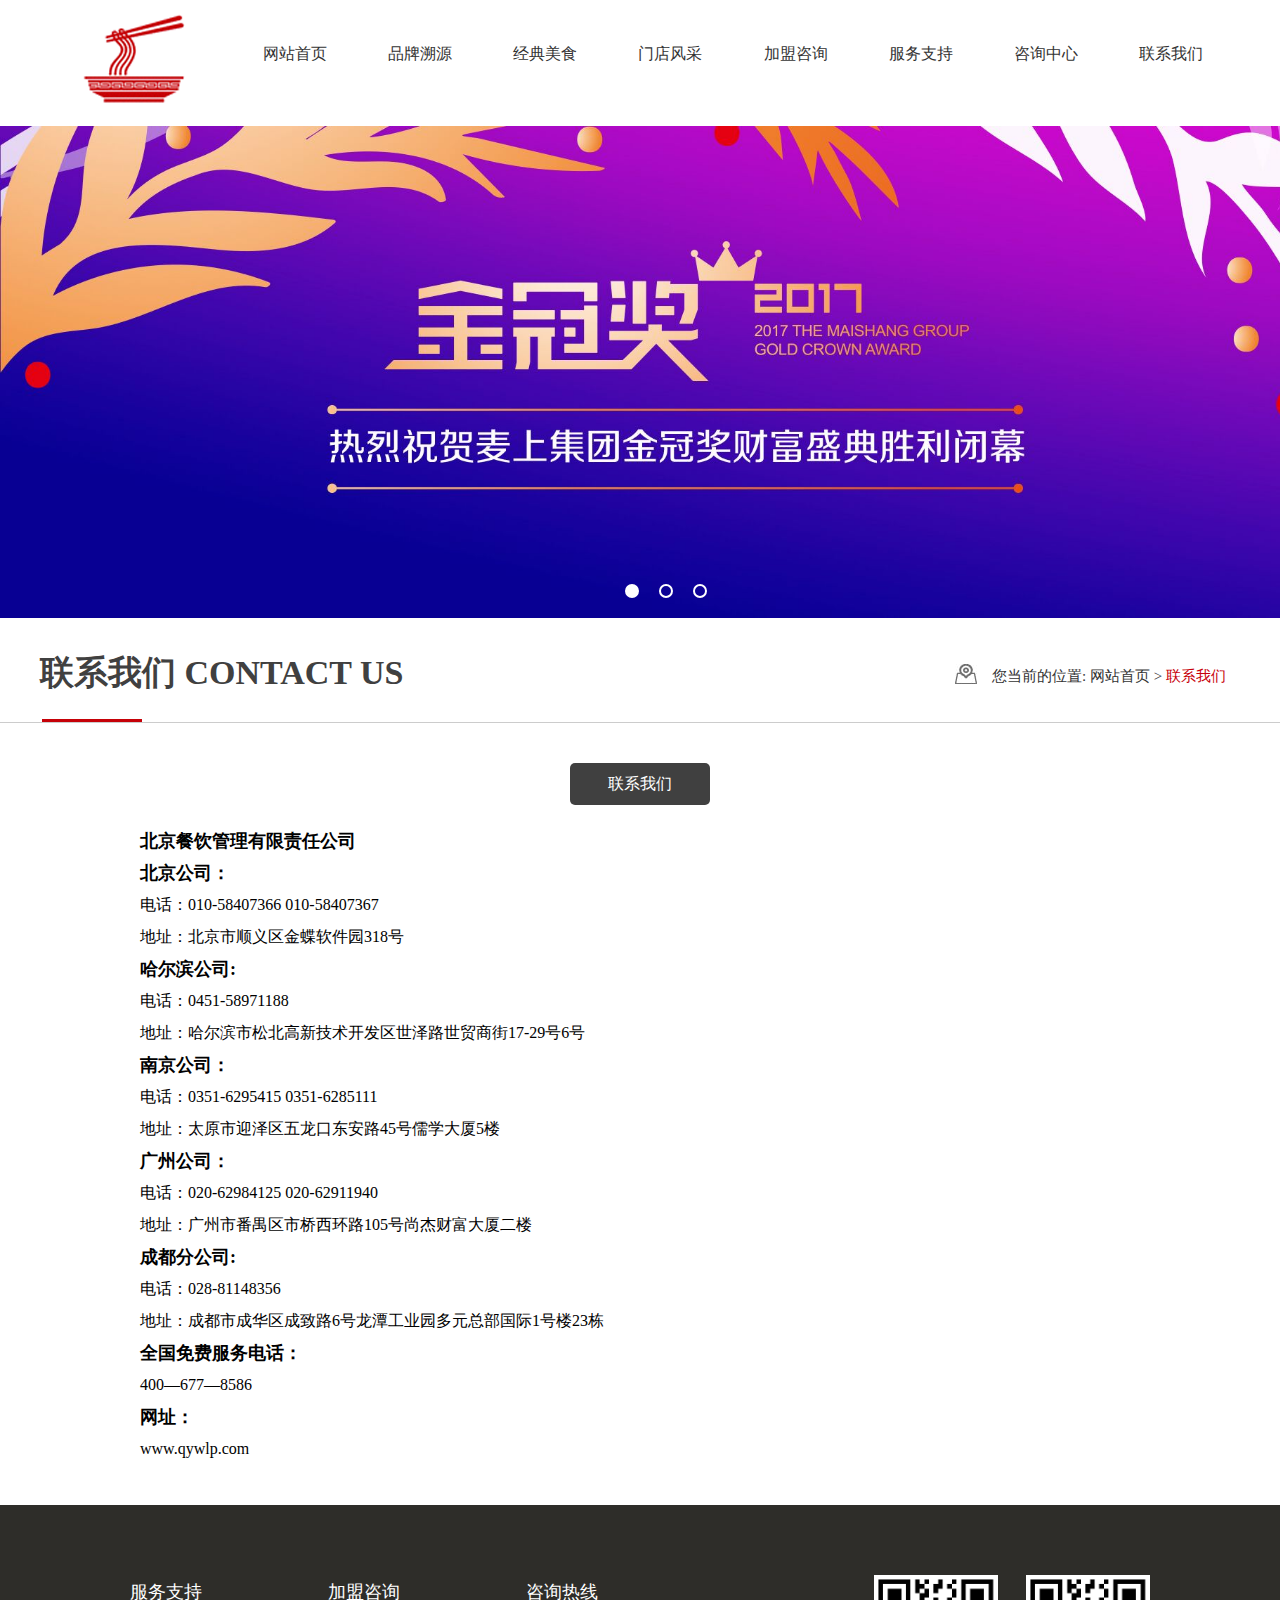
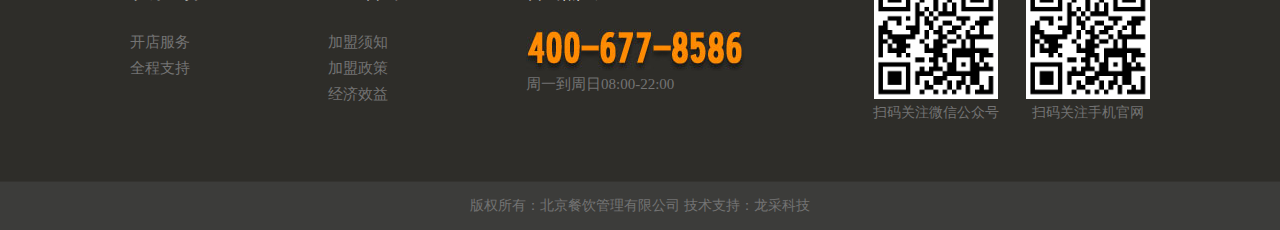
<file: index6.html>
<!DOCTYPE html>
<html lang="en">
    <head>
        <meta charset="utf-8">
        <link rel="stylesheet" href="css/index.css">
        <link rel="stylesheet" href="css/index1.css">
    </head>
     <style>
    	.list{
    		width: 1000px;
			height: auto;
			margin: 0 auto;
			padding-bottom: 40px;
    	}
    	.list h1{
    		line-height: 32px;
    		font-size: 18px;
    	}
    	.list p{
    		font-size: 16px;
    		line-height: 2;
    	}
    </style>
    <body>
    	<!-- header start -->
    	<div class="header">
            <div class="logo">
                <img src="img/homepage/logo.png" alt=""  height=118>      
            </div>
            <div class="nav">
                <div class="box">
                    <a href="index.html" class="aa1">网站首页</a>
                </div>
                <div class="box">
                    <a href="index3.html" class="aa1">品牌溯源</a>
                </div>
                <div class="box">
                    <a href="index1.html" class="aa1">经典美食</a>
                    <div class="subnav">
                        <ul>
                            <li>
                                <a href="index1.html">凉皮系列</a>
                            </li>
                            <li>
                                <a href="index1.html">面食系列</a>
                            </li>
                            <li>
                                <a href="index1.html">肉夹馍系列</a>
                            </li>
                            <li>
                                <a href="index1.html">米饭系列</a>
                            </li>
                            <li>
                                <a href="index1.html">凉菜系列</a>
                            </li>
                        </ul>
                    </div>
                </div>
                <div class="box">
                    <a href="index4.html" class="aa1">门店风采</a>
                </div>
                <div class="box">
                    <a href="index7.html" class="aa1">加盟咨询</a>
                    <div class="subnav">
                        <ul>
                            <li>
                                <a href="index7.html">加盟须知</a>
                            </li>
                            <li>
                                <a href="index7.html">加盟政策</a>
                            </li>
                            <li>
                                <a href="index7.html">经济效益</a>
                            </li>
                        </ul>
                    </div>
                </div>
                <div class="box">
                    <a href="index8.html" class="aa1">服务支持</a>
                    <div class="subnav">
                        <ul>
                            <li>
                                <a href="index8.html">开店服务</a>
                            </li>
                            <li>
                                <a href="index8.html">全程支持</a>
                            </li>
                        </ul>
                    </div>
                </div>
                <div class="box" class="aa1">
                    <a href="index5.html" class="aa1">咨询中心</a>
                    <div class="subnav">
                        <ul>
                            <li>
                                <a href="">公司新闻</a>
                            </li>
                            <li>
                                <a href="">行业动态</a>
                            </li>
                            <li>
                                <a href="">相关知识</a>
                            </li>
                        </ul>
                    </div>
                </div>
                <div class="box" class="aa1">
                    <a href="index6.html" class="aa1">联系我们</a>
                </div>
            </div>
        </div>
    	<!-- header end -->
    	<!-- banner start -->
    	<div class="banner">
            <div class="pic">
                <img src="img/homepage/banner1.jpg" alt="">
            </div>
            <div class="pic">
                <img src="img/homepage/banner2.jpg" alt="">
            </div>
            <div class="pic">
                <img src="img/homepage/banner3.jpg" alt="">
            </div>
            <ul>
                <li class="turn"></li>
                <li class="turn"></li>
                <li class="turn"></li>
            </ul>
        </div>
    	<!-- banner end -->
    	<!-- product start -->
    	<div class="product">
    		<div class="product_bg">
    			<div class="pro_left">
    				联系我们
    				<span>CONTACT US</span>
    			</div>
    			<div class="pro_right">
    				<img src="img/listpage/product_tr.jpg" alt="">
    				您当前的位置:
    				<a href="">网站首页</a>
    				<span>></span>
    				<span>联系我们</span>
    			</div>
    		</div>
    	</div>
    	<!-- product end -->
    	<div class="list">
    		<div class="dex">
    			<a href="">联系我们</a>
    		</div>
    		<h1>北京餐饮管理有限责任公司</h1>
    		<h1>北京公司：</h1>
    		<p>电话：010-58407366    010-58407367 
    		<br>
    		地址：北京市顺义区金蝶软件园318号</p>
    		<h1>哈尔滨公司:</h1>
    		<p>电话：0451-58971188 <br>
    		地址：哈尔滨市松北高新技术开发区世泽路世贸商街17-29号6号</p>
    		<h1>南京公司：</h1>
    		<p>电话：0351-6295415    0351-6285111 <br>
    		地址：太原市迎泽区五龙口东安路45号儒学大厦5楼</p>
    		<h1>广州公司：</h1>
    		<p>电话：020-62984125    020-62911940 <br>
    		地址：广州市番禺区市桥西环路105号尚杰财富大厦二楼
    		</p>
    		<h1>成都分公司:</h1>
    		<p>电话：028-81148356 <br>
    		地址：成都市成华区成致路6号龙潭工业园多元总部国际1号楼23栋
    		</p>
    		<h1>全国免费服务电话：</h1>
    		<p>400—677—8586</p>
    		<h1>网址：</h1>
    		<p>www.qywlp.com</p>
    	</div>
    	<!-- footer start -->
    	<div class="footer">
    		<div class="footbg">
    			<div class="foot">
    				<div class="fo1">
    					<p>服务支持</p>
    					<a href="">开店服务</a>
    					<br>
    					<a href="">全程支持</a>
    				</div>
    				<div class="fo1">
    					<p>加盟咨询</p>
    					<a href="">加盟须知</a>
    					<br>
    					<a href="">加盟政策</a>
    					<br>
    					<a href="">经济效益</a>
    				</div>
    				<div class="fo2">
    					<p>咨询热线</p>
    					<img src="img/homepage/tel.jpg" alt="">
    					<span>周一到周日08:00-22:00</span>
    				</div>
    			</div>
    			<div class="qrcode">
    				<img src="img/homepage/er.png" alt="">
    				扫码关注微信公众号
    			</div>
    			<div class="qrcode">
    				<img src="img/homepage/er.png" alt="">
    				扫码关注手机官网
    			</div>
    		</div>
    	</div>
    	<!-- footer end -->
    	<div class="dock">版权所有：北京餐饮管理有限公司    技术支持：龙采科技</div>
    </body>
</html>
<script src="js/index.js"></script>
</file>
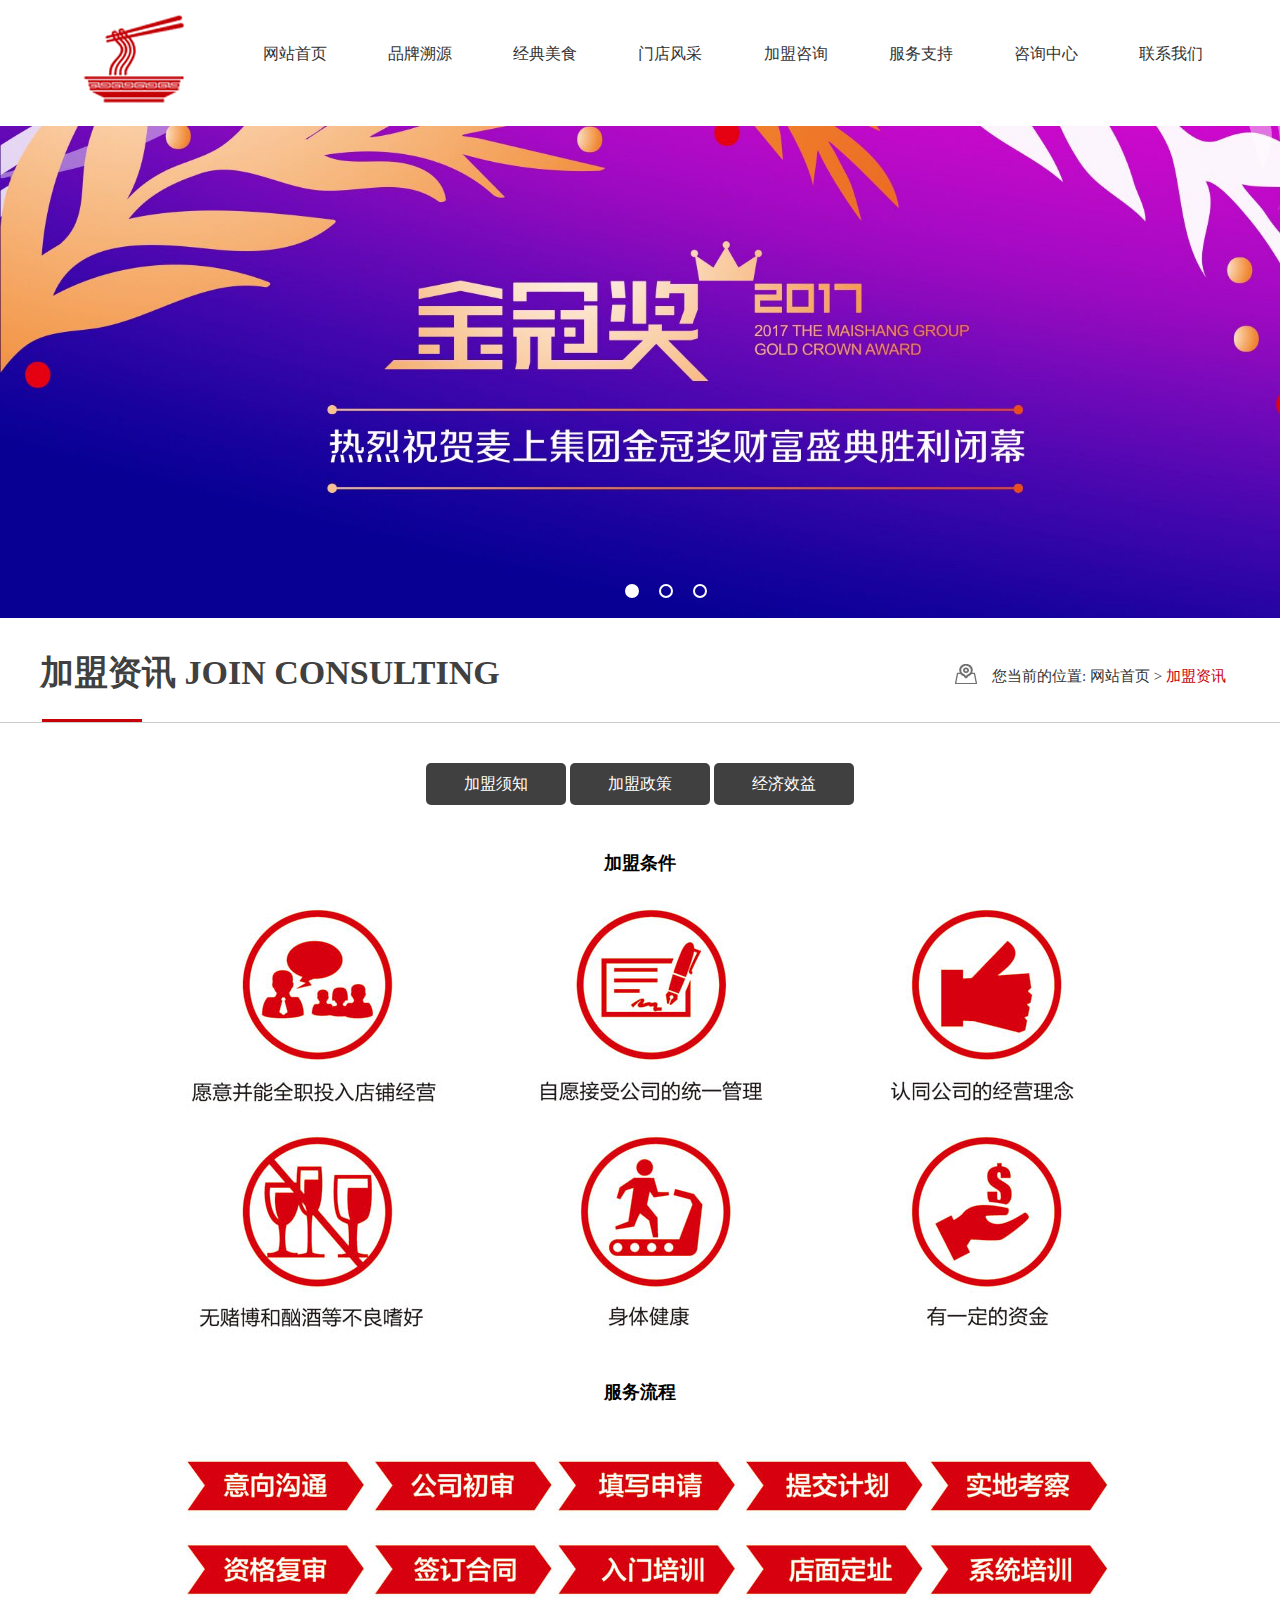
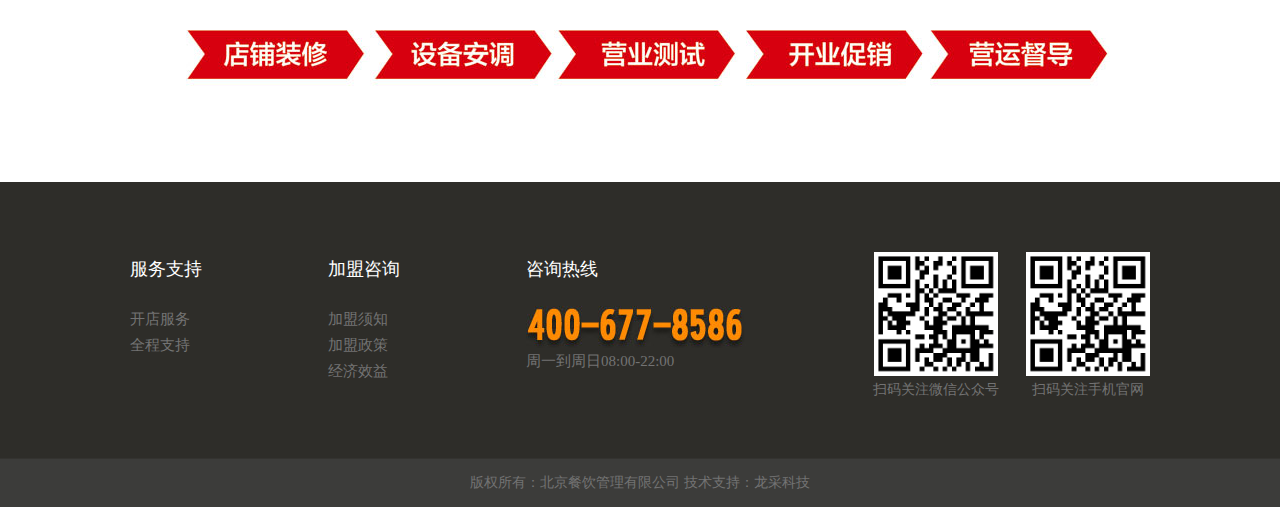
<file: index7.html>
<!DOCTYPE html>
<html lang="en">
    <head>
        <meta charset="utf-8">
        <link rel="stylesheet" href="css/index.css">
        <link rel="stylesheet" href="css/index1.css">
    </head>
    <style>
    	.list{
    		height: auto;
    		text-align: center;	
    		margin-bottom: 80px;
    	}
    	.list h1{
    		line-height: 2;
    		font-size: 18px;
    		margin: 20px 0;
    	}
    	.list img{
    		margin: 0 auto;
    	}
    </style>
    <body>
    	<!-- header start -->
    	<div class="header">
    		<div class="logo">
                <img src="img/homepage/logo.png" alt=""  height=118>      
            </div>
    		<div class="nav">
    			<div class="box">
    				<a href="index.html" class="aa1">网站首页</a>
    			</div>
    			<div class="box">
    				<a href="index3.html" class="aa1">品牌溯源</a>
    			</div>
    			<div class="box">
    				<a href="index1.html" class="aa1">经典美食</a>
    				<div class="subnav">
    					<ul>
    						<li>
    							<a href="index1.html">凉皮系列</a>
    						</li>
    						<li>
    							<a href="index1.html">面食系列</a>
    						</li>
    						<li>
    							<a href="index1.html">肉夹馍系列</a>
    						</li>
    						<li>
    							<a href="index1.html">米饭系列</a>
    						</li>
    						<li>
    							<a href="index1.html">凉菜系列</a>
    						</li>
    					</ul>
    				</div>
    			</div>
    			<div class="box">
    				<a href="index4.html" class="aa1">门店风采</a>
    			</div>
    			<div class="box">
    				<a href="index7.html" class="aa1">加盟咨询</a>
    				<div class="subnav">
    					<ul>
    						<li>
    							<a href="index7.html">加盟须知</a>
    						</li>
    						<li>
    							<a href="index7.html">加盟政策</a>
    						</li>
    						<li>
    							<a href="index7.html">经济效益</a>
    						</li>
    					</ul>
    				</div>
    			</div>
    			<div class="box">
    				<a href="index8.html" class="aa1">服务支持</a>
    				<div class="subnav">
    					<ul>
    						<li>
    							<a href="index8.html">开店服务</a>
    						</li>
    						<li>
    							<a href="index8.html">全程支持</a>
    						</li>
    					</ul>
    				</div>
    			</div>
    			<div class="box" class="aa1">
    				<a href="index5.html" class="aa1">咨询中心</a>
    				<div class="subnav">
    					<ul>
    						<li>
    							<a href="">公司新闻</a>
    						</li>
    						<li>
    							<a href="">行业动态</a>
    						</li>
    						<li>
    							<a href="">相关知识</a>
    						</li>
    					</ul>
    				</div>
    			</div>
    			<div class="box" class="aa1">
    				<a href="index6.html" class="aa1">联系我们</a>
    			</div>
    		</div>
    	</div>
    	<!-- header end -->
    	<!-- banner start -->
    	<div class="banner">
            <div class="pic">
                <img src="img/homepage/banner1.jpg" alt="">
            </div>
            <div class="pic">
                <img src="img/homepage/banner2.jpg" alt="">
            </div>
            <div class="pic">
                <img src="img/homepage/banner3.jpg" alt="">
            </div>
            <ul>
                <li class="turn"></li>
                <li class="turn"></li>
                <li class="turn"></li>
            </ul>
        </div>
    	<!-- banner end -->
    	<!-- product start -->
    	<div class="product">
    		<div class="product_bg">
    			<div class="pro_left">
    				加盟资讯
    				<span>JOIN CONSULTING</span>
    			</div>
    			<div class="pro_right">
    				<img src="img/listpage/product_tr.jpg" alt="">
    				您当前的位置:
    				<a href="index.html">网站首页</a>
    				<span>></span>
    				<span>加盟资讯</span>
    			</div>
    		</div>
    	</div>
    	<!-- product end -->
    	<div class="list">
    		<div class="dex">
    			<a href="">加盟须知</a>
    			<a href="">加盟政策</a>
    			<a href="">经济效益</a>
    		</div>
    		<h1>加盟条件</h1>
    		<img src="img/listpage/jia1.jpg" alt="">
    		<h1>服务流程</h1>
    		<img src="img/listpage/jia2.jpg" alt="">
    	</div>
    	<!-- footer start -->
    	<div class="footer">
    		<div class="footbg">
    			<div class="foot">
    				<div class="fo1">
    					<p>服务支持</p>
    					<a href="">开店服务</a>
    					<br>
    					<a href="">全程支持</a>
    				</div>
    				<div class="fo1">
    					<p>加盟咨询</p>
    					<a href="">加盟须知</a>
    					<br>
    					<a href="">加盟政策</a>
    					<br>
    					<a href="">经济效益</a>
    				</div>
    				<div class="fo2">
    					<p>咨询热线</p>
    					<img src="img/homepage/tel.jpg" alt="">
    					<span>周一到周日08:00-22:00</span>
    				</div>
    			</div>
    			<div class="qrcode">
    				<img src="img/homepage/er.png" alt="">
    				扫码关注微信公众号
    			</div>
    			<div class="qrcode">
    				<img src="img/homepage/er.png" alt="">
    				扫码关注手机官网
    			</div>
    		</div>
    	</div>
    	<!-- footer end -->
    	<div class="dock">版权所有：北京餐饮管理有限公司    技术支持：龙采科技</div>
    </body>
</html>
<script src="js/index.js"></script>
</file>
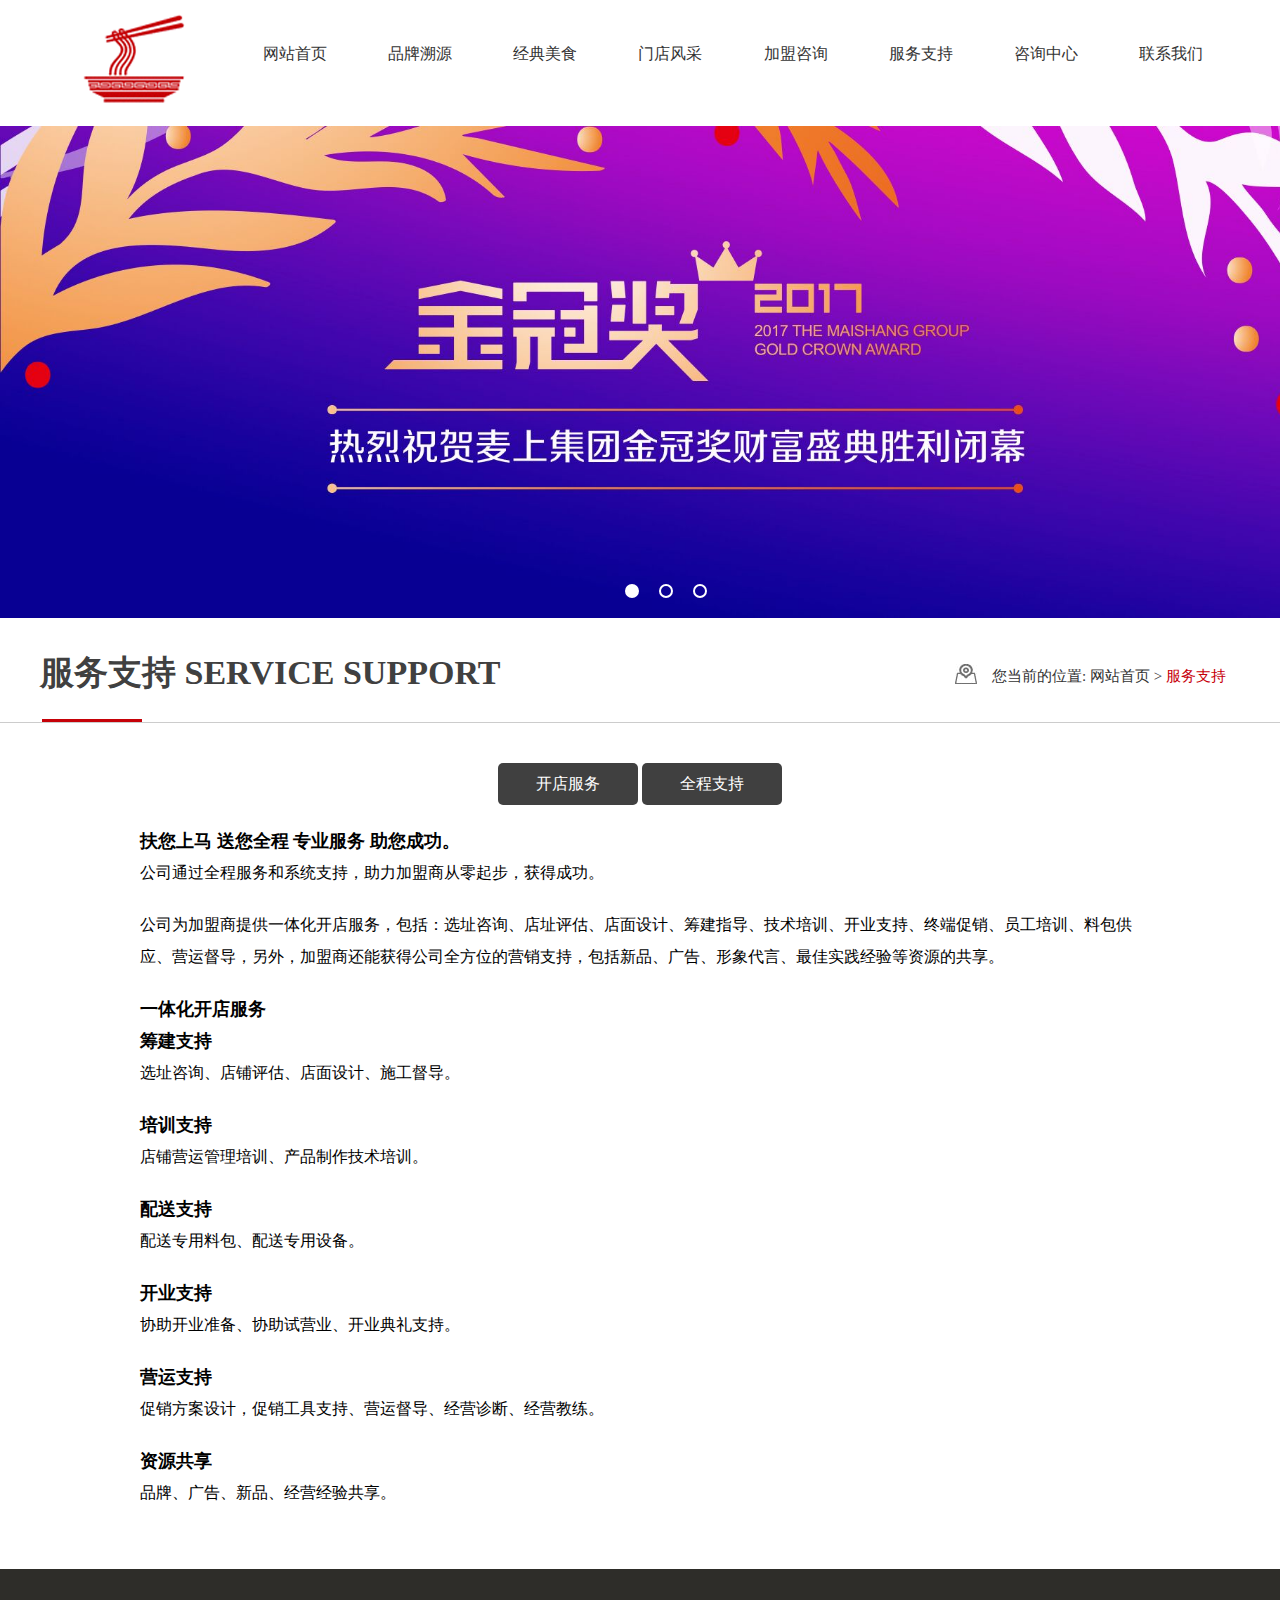
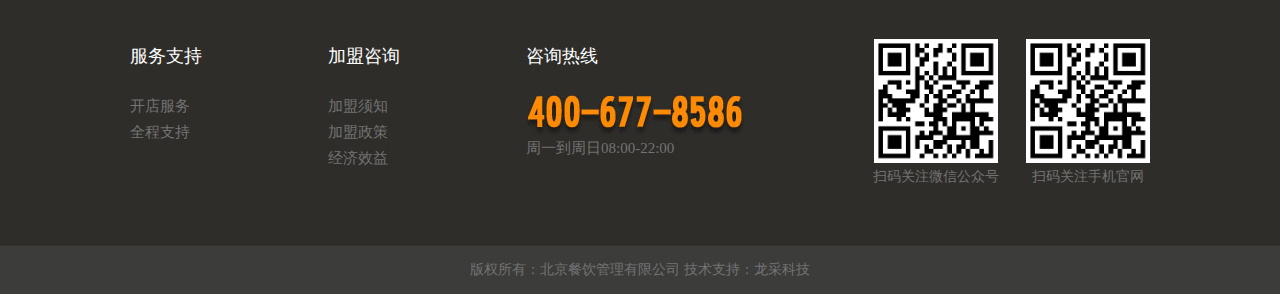
<file: index8.html>
<!DOCTYPE html>
<html lang="en">
    <head>
        <meta charset="utf-8">
        <link rel="stylesheet" href="css/index.css">
        <link rel="stylesheet" href="css/index1.css">
    </head>
    <style>
        .list{
            width: 1000px;
            height: auto;
            margin: 0 auto;
            padding-bottom: 40px;
        }
        .list h1{
            line-height: 32px;
            font-size: 18px;
        }
        .list p{
            font-size: 16px;
            line-height: 2;
            margin-bottom: 20px;
        }
    </style>
    <body>
    	<!-- header start -->
    	<div class="header">
    		<div class="logo">
                <img src="img/homepage/logo.png" alt=""  height=118>      
            </div>
    		<div class="nav">
    			<div class="box">
    				<a href="index.html" class="aa1">网站首页</a>
    			</div>
    			<div class="box">
    				<a href="index3.html" class="aa1">品牌溯源</a>
    			</div>
    			<div class="box">
    				<a href="index1.html" class="aa1">经典美食</a>
    				<div class="subnav">
    					<ul>
    						<li>
    							<a href="index1.html">凉皮系列</a>
    						</li>
    						<li>
    							<a href="index1.html">面食系列</a>
    						</li>
    						<li>
    							<a href="index1.html">肉夹馍系列</a>
    						</li>
    						<li>
    							<a href="index1.html">米饭系列</a>
    						</li>
    						<li>
    							<a href="index1.html">凉菜系列</a>
    						</li>
    					</ul>
    				</div>
    			</div>
    			<div class="box">
    				<a href="index4.html" class="aa1">门店风采</a>
    			</div>
    			<div class="box">
    				<a href="index7.html" class="aa1">加盟咨询</a>
    				<div class="subnav">
    					<ul>
    						<li>
    							<a href="index7.html">加盟须知</a>
    						</li>
    						<li>
    							<a href="index7.html">加盟政策</a>
    						</li>
    						<li>
    							<a href="index7.html">经济效益</a>
    						</li>
    					</ul>
    				</div>
    			</div>
    			<div class="box">
    				<a href="index8.html" class="aa1">服务支持</a>
    				<div class="subnav">
    					<ul>
    						<li>
    							<a href="index8.html">开店服务</a>
    						</li>
    						<li>
    							<a href="index8.html">全程支持</a>
    						</li>
    					</ul>
    				</div>
    			</div>
    			<div class="box" class="aa1">
    				<a href="index5.html" class="aa1">咨询中心</a>
    				<div class="subnav">
    					<ul>
    						<li>
    							<a href="">公司新闻</a>
    						</li>
    						<li>
    							<a href="">行业动态</a>
    						</li>
    						<li>
    							<a href="">相关知识</a>
    						</li>
    					</ul>
    				</div>
    			</div>
    			<div class="box" class="aa1">
    				<a href="index6.html" class="aa1">联系我们</a>
    			</div>
    		</div>
    	</div>
    	<!-- header end -->
    	<!-- banner start -->
    	<div class="banner">
            <div class="pic">
                <img src="img/homepage/banner1.jpg" alt="">
            </div>
            <div class="pic">
                <img src="img/homepage/banner2.jpg" alt="">
            </div>
            <div class="pic">
                <img src="img/homepage/banner3.jpg" alt="">
            </div>
            <ul>
                <li class="turn"></li>
                <li class="turn"></li>
                <li class="turn"></li>
            </ul>
        </div>
    	<!-- banner end -->
        <!-- product start -->
        <div class="product">
            <div class="product_bg">
                <div class="pro_left">
                    服务支持
                    <span>SERVICE SUPPORT</span>
                </div>
                <div class="pro_right">
                    <img src="img/listpage/product_tr.jpg" alt="">
                    您当前的位置:
                    <a href="index.html">网站首页</a>
                    <span>></span>
                    <span>服务支持</span>
                </div>
            </div>
        </div>
        <!-- product end -->
        <div class="list">
            <div class="dex">
                <a href="">开店服务</a>
                <a href="">全程支持</a>
            </div>
            <h1>扶您上马  送您全程  专业服务  助您成功。</h1>
            <p>公司通过全程服务和系统支持，助力加盟商从零起步，获得成功。</p>
            <p>公司为加盟商提供一体化开店服务，包括：选址咨询、店址评估、店面设计、筹建指导、技术培训、开业支持、终端促销、员工培训、料包供应、营运督导，另外，加盟商还能获得公司全方位的营销支持，包括新品、广告、形象代言、最佳实践经验等资源的共享。</p>
            <h1>一体化开店服务</h1>
            <h1>筹建支持</h1>
            <p>选址咨询、店铺评估、店面设计、施工督导。</p>
            <h1>培训支持</h1>
            <p>店铺营运管理培训、产品制作技术培训。</p>
            <h1>配送支持</h1>
            <p>配送专用料包、配送专用设备。</p>
            <h1>开业支持</h1>
            <p>协助开业准备、协助试营业、开业典礼支持。</p>
            <h1>营运支持</h1>
            <p>促销方案设计，促销工具支持、营运督导、经营诊断、经营教练。</p>
            <h1>资源共享</h1>
            <p>品牌、广告、新品、经营经验共享。</p>
        </div>
        <!-- footer start -->
        <div class="footer">
            <div class="footbg">
                <div class="foot">
                    <div class="fo1">
                        <p>服务支持</p>
                        <a href="">开店服务</a>
                        <br>
                        <a href="">全程支持</a>
                    </div>
                    <div class="fo1">
                        <p>加盟咨询</p>
                        <a href="">加盟须知</a>
                        <br>
                        <a href="">加盟政策</a>
                        <br>
                        <a href="">经济效益</a>
                    </div>
                    <div class="fo2">
                        <p>咨询热线</p>
                        <img src="img/homepage/tel.jpg" alt="">
                        <span>周一到周日08:00-22:00</span>
                    </div>
                </div>
                <div class="qrcode">
                    <img src="img/homepage/er.png" alt="">
                    扫码关注微信公众号
                </div>
                <div class="qrcode">
                    <img src="img/homepage/er.png" alt="">
                    扫码关注手机官网
                </div>
            </div>
        </div>
        <!-- footer end -->
        <div class="dock">版权所有：北京餐饮管理有限公司    技术支持：龙采科技</div>
    </body>
</html>
<script src="js/index.js"></script>
</file>
<file: css/index.css>
p,body,h1,h2,h3,h4,h5,h6,ul,li,i{
	margin: 0;
	padding: 0;
	list-style: none;
}
img{
	display: block;
}
ul,li{
	list-style: none;
}
a{
	text-decoration: none;
}
.header{
	width: 1200px;
    height: 126px;
    margin: 0 auto;
}
.header .logo{
	width: 192px;
	height: 118px;
	float: left;
	/* background: lightblue; */
}
.header .nav{
	width: 1002px;
	height: 126px;
	float: left;
	display: flex;
	justify-content: space-around;
	align-items: center;
}
.header .nav .box{
	width: 100px;
	height: 40px;
	position: relative;
	top: 0;
	left: 0;
	border-bottom: 4px solid rgba(0, 0, 0, 0);
}
.header .nav .aa1{
	display: block;
	width: 100px;
	height: 40px;
	text-align: center;
	font-size: 16px;
	line-height: 26px;
	color: #333;
}
.header .nav .box:hover{
	border-bottom: 4px solid #C60108;
}
.header .nav .box:hover .aa1{
	color: #C60108;
}
.header .subnav .box{

}
.header .nav .subnav{
	height:0;
	position: absolute;
	left: 0;
	top: 40px;
	z-index: 10;
	transition: all 0.5s;
	overflow: hidden;
}
.header .box:nth-child(3):hover .subnav{
	height :210px;
}
.header .box:nth-child(5):hover .subnav{
	height :130px;
}
.header .box:nth-child(6):hover .subnav{
	height :90px;
}
.header .box:nth-child(7):hover .subnav{
	height :130px;
}
.header .box .subnav ul{
	padding-top: 10px;
}
.header .box .subnav li a{
	display: block;
	width: 100px;
	height: 40px;
	text-align: center;
	font-size: 14px;
	line-height: 40px;
	color: #333;
	background: rgba(255,255,255,0.7);
}
.header .subnav li a:hover{
	color: #C60108;
	background: rgba(124,124,124,0.7);
}
.banner{
	width: 1349px;
	height: 492px;
	position: relative;
	top: 0;
	left: 0;
	margin: 0 auto;
}
.banner .pic{
	transition: all .5s;
}
.banner img{
	width: 1349px;
	position: absolute;
	left: 0;
	top: 0;
}
.banner img:nth-child(1){
	z-index: 1;
}
.banner img:nth-child(2){
	z-index: 2;
}
.banner img:nth-child(3){
	z-index: 3;
}
.banner ul{
	position: absolute;
	left: 615px;
	bottom: 20px;
	z-index: 10;
}
.banner .turn{
	width: 10px;
	height: 10px;
	border-radius: 50%;
	border: 2px solid #fff;
	float: left;
	margin: 0 10px;
}
.banner .turn:hover{
	background: #fff;
	cursor: pointer;
}
.banner .turn:first-child{
	background: #fff;
}
.food{
	width: 100%;
	height: 1358px;
	padding: 30px 0 60px;

}
.title{
	width: 1200px;
    height: 124px;
    text-align: center;
    color: #404040;
    font-size: 37px;
    line-height: 50px;
    font-weight: bold;
    background: url('../img/homepage/brand_top.jpg') no-repeat center bottom;
    margin: 0 auto 34px;
}
.food .title span{
	text-align: center;
    color: #404040;
    font-size: 37px;
    line-height: 50px;
    font-weight: bold;
}
.food .con{
	width: 1200px;
	height: 1200px;
	margin: 0 auto;
}
.food .con .cons{
	width: 50%;
	height: 25%;
	float: left;
	overflow: hidden;
}
.food .co1 img{
	width: 50%;
	height: 300px;
	float: right;
}
.food .con1 a{
	display: block;
}
.food .co2 img{
	width: 100%;
	height: 300px;
}
.food .cons img{
	transition: all 0.5s;
}
.food .cons img:hover{
	transform: scale(1.1);
}
.food .mess{
	width: 50%;
	height: 230px;
	padding-top: 70px;
	background: #D8000F;
	float: left;
}
.food .mess_top{
	width: 100%;
    height: 110px;
    text-align: center;
    color: #fff;
    background: url('../img/homepage/heart.jpg') no-repeat center bottom;
    font-size: 18px;
    font-weight: bold;
    margin-bottom: 50px;
}
.food .mess_top h4{
	line-height: 34px;
    font-size: 24px;
}
.food .mess_bott{
	width: 92px;
    height: 24px;
    line-height: 24px;
    text-align: center;
    border: solid 1px #fff;
    font-size: 15px;
    margin: 0 auto;
    color: #fff;
}
.brand{
	width: 100%;
	height: 503px;
	padding: 34px 0 54px;
	background: url('../img/homepage/brand_bg.jpg') repeat center top;
	overflow: hidden;
}
.brand .title{
	width: 1200px;
    height: 124px;
    text-align: center;
    color: #fff;
    font-size: 37px;
    line-height: 50px;
    font-weight: bold;
    background: url('../img/homepage/brand_top1.jpg') no-repeat center bottom;
    margin: 0 auto 30px;
}
.brand .bra{
	width: 1200px;
	height: 349px;
	margin: 0 auto;
}
.brand .bra .left{
	width: 50%;
	height: 349px;
	float: left;
}
.brand .bra .right{
	width: 470px;
	height: 279px;
	padding: 70px 65px 0;
	float: left;
	background: #fff;
	position: relative;
	top: 0;
	left: 0;
}
.brand .bra h1{
	color: #525252;
    font-size: 24px;
    line-height: 28px;
}
.brand .bra h2{
	color: #868686;
    font-size: 18px;
    line-height: 22px;
    margin-bottom: 18px
}
.brand .bra .rig p{
	color: #818181;
    font-size: 14px;
}
.brand .right .more{
	width: 158px;
    height: 40px;
    line-height: 40px;
    text-align: center;
    font-size: 16px;
    background: #d8000f;
    position: absolute;
    right: 0;
    bottom: 0;
}
.brand .right .more a{
	color: #fff;
}
.information{
	width: 100%;
	height: 684px;
	padding: 28px 0 42px 0;
}
.information .inf{
	width: 1200px;
	height: 440px;
    border-top: solid 2px #e8e8e8;
    margin: 0 auto 44px;
}
.information .inf a{
	display: block;
}
.information .inf .in{
	height: 80px;
	border: 2px solid #fff;
    border-bottom: solid 2px #e8e8e8;
    background: url('../img/homepage/inf_bg01.jpg') no-repeat 1114px center;
    padding: 32px 2px 30px 2px;
    text-align: left;
}
.information .inf .in:hover{
	border: 2px 0 2px 0;
	border-style: solid;
	border-color: #D8000F;
	background: url('../img/homepage/inf_bg02.jpg') no-repeat 1114px center;
}
.information .inf .date{
	float: left;
    width: 147px;
    text-align: right;
    color: #bdbdbd;
    font-size: 20px;
    line-height: 34px;
    margin-right: 50px;
}
.information .inf .date h3{
	color: #d8000f;
    font-size: 38px;
    line-height: 50px;
    background: url('../img/homepage/inf_date_line.jpg') no-repeat right bottom;
    font-weight: normal;
}
.information .inf h4{
	color: #525252;
    font-size: 18px;
    line-height: 36px;
    float: left;
}
.information .inf p{
	width: 855px;
	color: #818181;
    font-size: 14px;
    line-height: 24px;
    font-weight: 400;
    float: left;
}
.information .inf .inf_more{
	display: block;
	width: 185px;
    height: 40px;
    line-height: 40px;
    text-align: center;
    border: solid 1px #333;
    font-size: 17px;
    margin: 40px auto 0;
    color: #000;
}
.join{
	width: 100%;
    height: 299px;
    background: #c60108;
    text-align: center;
    color: #fff;
    font-size: 21px;
    line-height: 30px;
}
.join h1{
	font-size: 53px;
    font-weight: normal;
    line-height: 80px;
    padding-top: 90px;
}
.message{
	width: 100%;
	height: 608px;
    padding: 28px 0 42px 0;
}
.message form{
	display: block;
	width: 1200px;
	height: 450px;
	margin: 0 auto;
}
.message .con1{
	height: 52px;
    line-height: 52px;
    color: #565656;
    font-size: 20px;
    margin-bottom: 15px;
}
.message .con1 span{
	display: block;
	height: 52px;
	float: left;
}
.message .con2 span{
	display: block;
	height: 52px;
	float: left;
}
.message input{
	outline: none;
}
.message .con1 .name{
	float: left;
    width: 580px;
    padding-left: 8px;
    height: 50px;
    line-height: 50px;
    border: solid 1px #d4d4d4;
    font-size: 20px;
    margin-right: 20px;
}
.message .con1 .tit{
	float: left;
    width: 420px;
    padding-left: 8px;
    height: 50px;
    line-height: 50px;
    border: solid 1px #d4d4d4;
    font-size: 20px;
}
.message .con2{
	height: 166px;
    line-height: 52px;
    color: #565656;
    font-size: 20px;
    margin-bottom: 15px;
}
.message .con2 .words{
	float: left;
    width: 1108px;
    padding: 5px;
    height: 154px;
    line-height: 22px;
    border: solid 1px #d4d4d4;
    font-size: 20px;
}
.message .con1 .code{
	float: left;
    width: 288px;
    padding: 5px;
    height: 40px;
    line-height: 40px;
    text-align: center;
    border: solid 1px #d4d4d4;
    font-size: 20px;
    margin-right: 18px;
}
.message .con1 img{
	height: 52px;
	float: left;
}
.message .con3{
	height: 42px;
    text-align: center;
    padding-top: 26px;
}
.message .btn1{
	width: 187px;
    height: 42px;
    border: none;
    background: #c7000a;
    color: #fff;
    font-size: 17px;
    margin: 0 40px;
}
.message .btn2{
	width: 187px;
    height: 42px;
    border: none;
    background: #b9b9b9;
    color: #fff;
    font-size: 17px;
    margin: 0 40px
}
.footer{
	width: 100%;
	height: 164px;
    background: #2e2d29;
    padding: 70px 0 42px;
}
.footer .footbg{
	width: 1200px;
	height: 164px;
	margin: 0 auto;
}
.footer .foot{
	float: left;
    width: 730px;
    padding-left: 90px;
}
.footer .foot .fo1{
	width: 198px;
	height: auto;
	float: left;
}
.footer .foot p{
	line-height: 34px;
    margin-bottom: 20px;
    color: #fff;
    font-size: 18px;
}
.footer .fo1 a{
	color: #737373;
	line-height: 26px;
    font-size: 15px;
}
.footer .fo1 a:hover{
	color: #fff;
}
.footer .fo2 span{
	display: block;
	color: #737373;
	line-height: 26px;
    font-size: 15px;
}
.footer .qrcode{
	width: 152px;
	text-align: center;
	float: left;
	font-size: 14px;
	color: #737373;
    font-size: 14px;
}
.footer .qrcode img{
	width: 124px;
	margin: 0 auto 5px;
}
.dock{
	width: 100%;
	height: 48px;
    text-align: center;
    background: #3c3c3a;
    border-top: solid 1px #343330;
    line-height: 48px;
    color: #737373;
    font-size: 14px;
}
</file>
<file: css/index1.css>
/*
* @Author: Stark
* @Date:   2017-11-25 16:45:22
* @Last Modified by:   pzz
* @Last Modified time: 2018-01-10 19:52:10
*/
.product{
	width: 100%;
	height: auto;
	border-bottom: 1px solid #CCCCCC;
	padding-top: 30px;
    margin-bottom: 40px;
}
.product .product_bg{
	width: 1200px;
	height: 74px;
	margin: 0 auto;
}
.product .pro_left{
	height: 74px;
	float: left;
    line-height: 50px;
    background: url('../img/listpage/line.jpg') no-repeat 2px bottom;
    color: #404040;
    font-size: 34px;
    font-weight: bold;
}
.product .pro_right{
	width: 285px;
	height: 24px;
	float: right;
    color: #333;
    font-size: 15px;
    margin-top: 16px;
    line-height: 24px;
}
.product .pro_right img{
	float: left;
    margin-right: 15px;
    width: 22px;
}
.product .pro_right a{
	color: #333;
}
.product .pro_right span:first-child{
	color: #727272;
}
.product .pro_right span:last-child{
	color: #c7000a;
}
.list{
	width: 1200px;
	height: 933px;
	margin: 0 auto;
}
.list .dex{
	width: 860px;
	height: 62px;
	margin: 0 auto;
	text-align: center;
}
.list .dex a{
	display: block;
	width: 140px;
    height: 42px;
    line-height: 42px;
    background: #404040;
    border-radius: 5px;
    display: inline-block;
    color: #fff;
    /* margin: 0 14px 20px 14px; */
    text-align: center;
}
.list .dex a:hover{
	background: #c7000a;
}
.list .details{
	width: 1056px;
	height: 851px;
	margin: 20px auto 0;
	display: flex;
	flex-wrap: wrap;
	justify-content: space-between;
}
.list .details a{
	display: block;
}
.list .deta{
	width: 330px;
	height: 395px;
	background: #F8F8F8;
	/* background: url('../img/listpage/product_fon_bg.png') no-repeat center bottom; */
	position: relative;
	top: 0;
	left: 0;
}
.list .deta .lp{
	width: 330px;
    height: 330px;
}
.list .deta:hover{
	background: #1C1C1C;
}
.list .deta:hover .lp{
	opacity: 0.4;
}
.list .deta .bg{
	width: 330px;
	position: absolute;
	left: 0;
	bottom: 0;
	opacity: 0;
}
.list .deta:hover .bg{
	opacity: 1;
}
.list .deta p{
	width: 330px;
	height: 65px;
	position: absolute;
	left: 0;
	bottom: 0;
	font-size: 20px;
	line-height: 65px;
	text-align: center;
	color: #000;
}
.list .deta:hover p{
	color: #fff;
}
</file>
<file: css/index2.css>
/*
* @Author: Stark
* @Date:   2017-11-25 19:29:55
* @Last Modified by:   Stark
* @Last Modified time: 2017-11-25 20:00:48
*/
.introduce{
	width: 1185px;
    height: 857px;
    padding: 15px;
    padding-right: 0px;
    color: #000;
    text-align: justify;
    margin: 0 auto;
}
.introduce h1{
	text-align: center;
    font-size: 20px;
    height: 35px;
    line-height: 35px;
}
.introduce h2{
	text-align: center;
    font-weight: normal;
    width: auto;
    height: 25px;
    margin-top: 20px;
    line-height: 25px;
    border-top: solid 1px #ccc;
    border-bottom: solid 1px #ccc;
    color: #666;
    margin-bottom: 5px;
    font-size: 14px;
}
.intro{
	width: 1185px;
	height: 660px;
	margin: 30px auto 5px;
	position: relative;
	top: 0;
	left: 0;
}
.intro img{
	width: 660px;
	position: absolute;
	left: 0;
	right: 0;
	top: 0;
	margin: 0 auto;
}
.intro span{
	font-family: "宋体";
	font-size: 50px;
}
.intro span:hover{
	color: #C60108;
}
.intro .zuo{
	position: absolute;
	left: 0;
	top: 50%;
}
.intro .you{
	position: absolute;
	right: 0;
	top: 50%;
}
.introduce .in_bot1{
	border-bottom: solid 1px #ccc;
    font-weight: bold;
    font-size: 15px;
    margin-bottom: 10px;
}
.introduce .in_bot2{
	font-size: 16px;
    line-height: 2;
}
</file>
